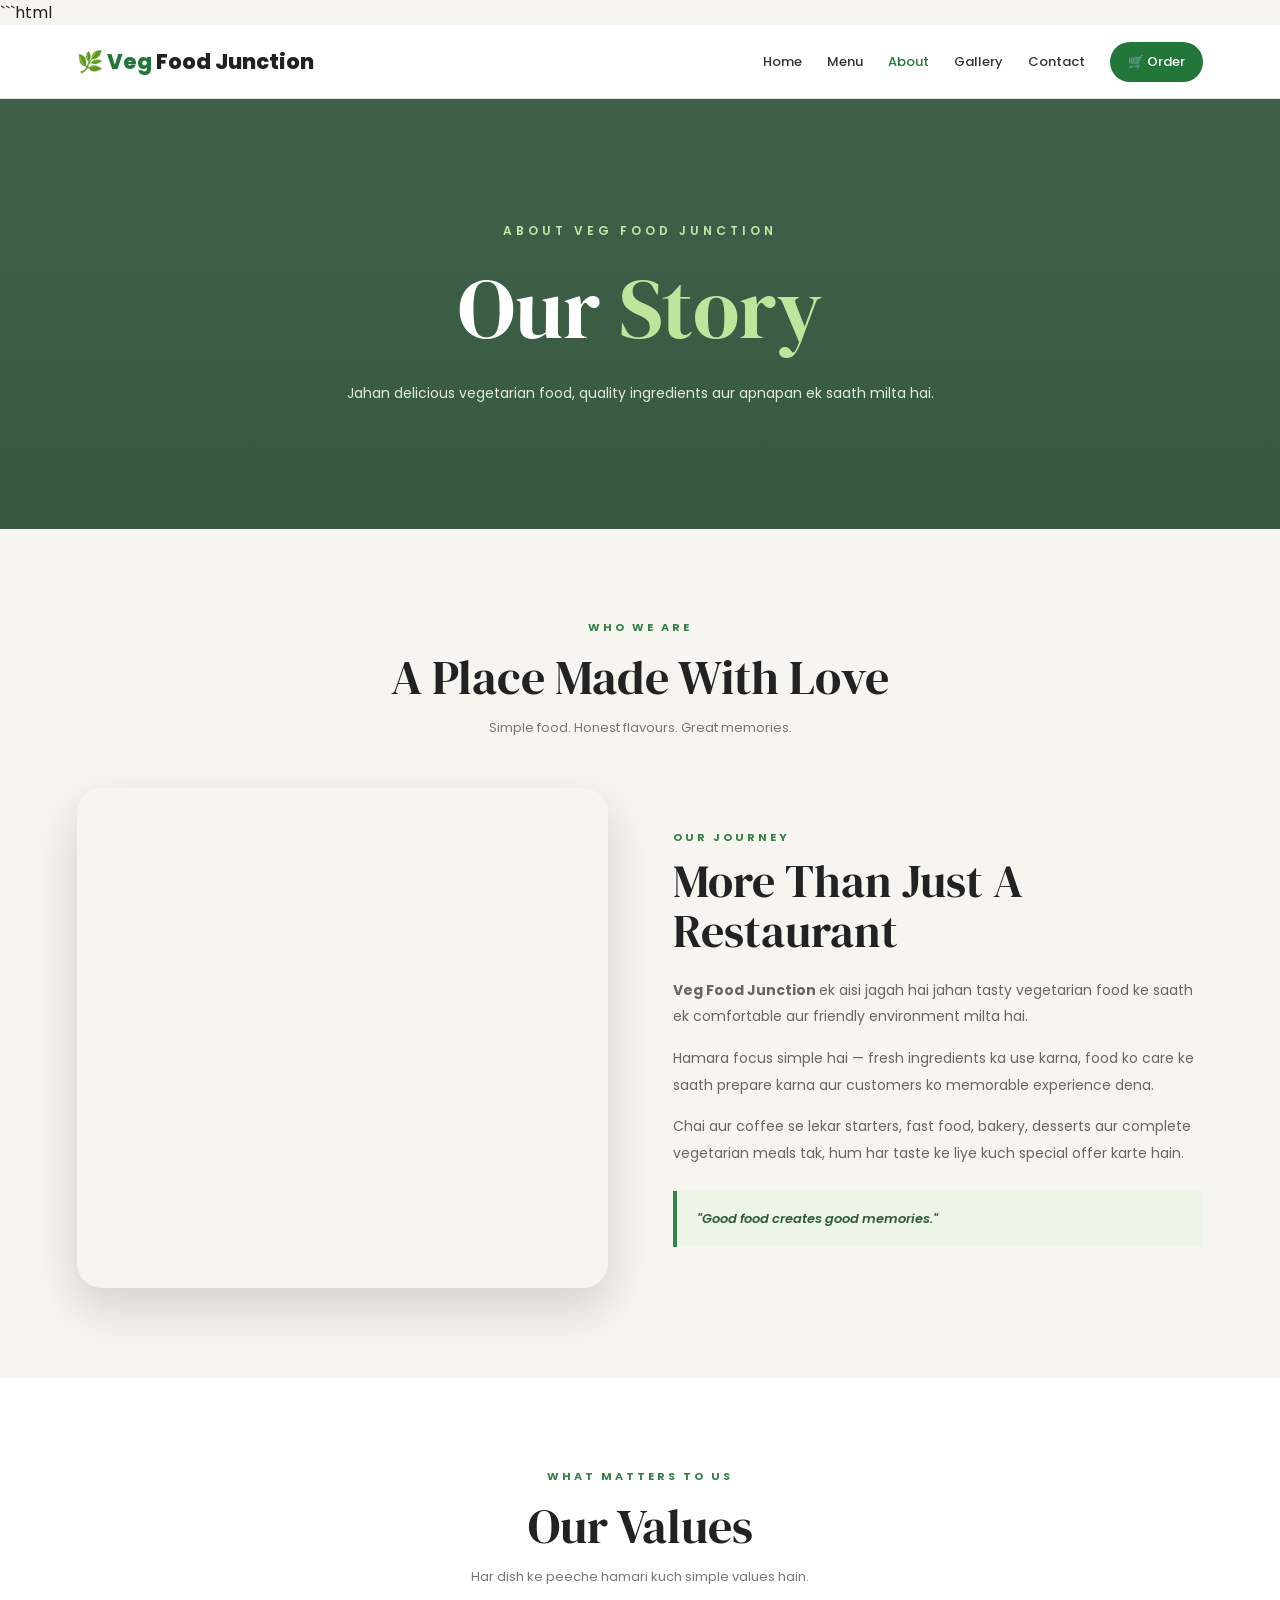
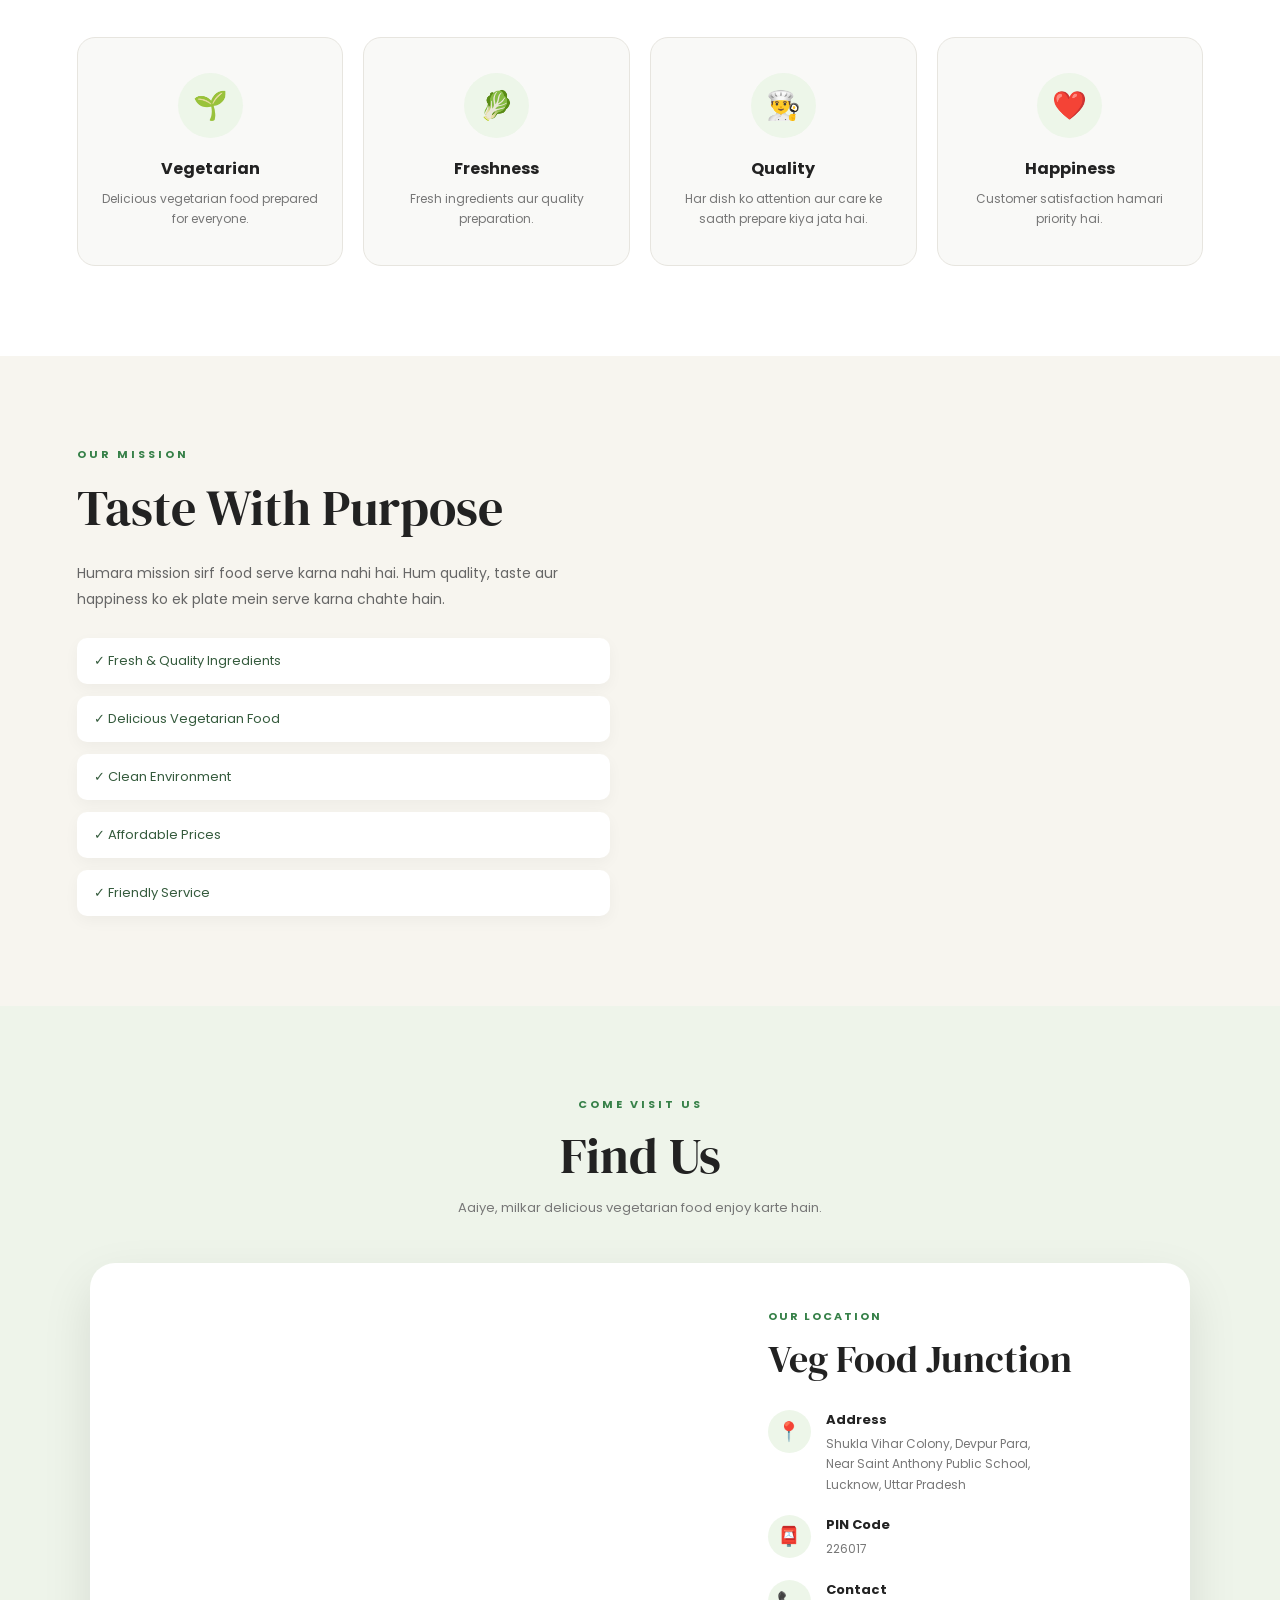
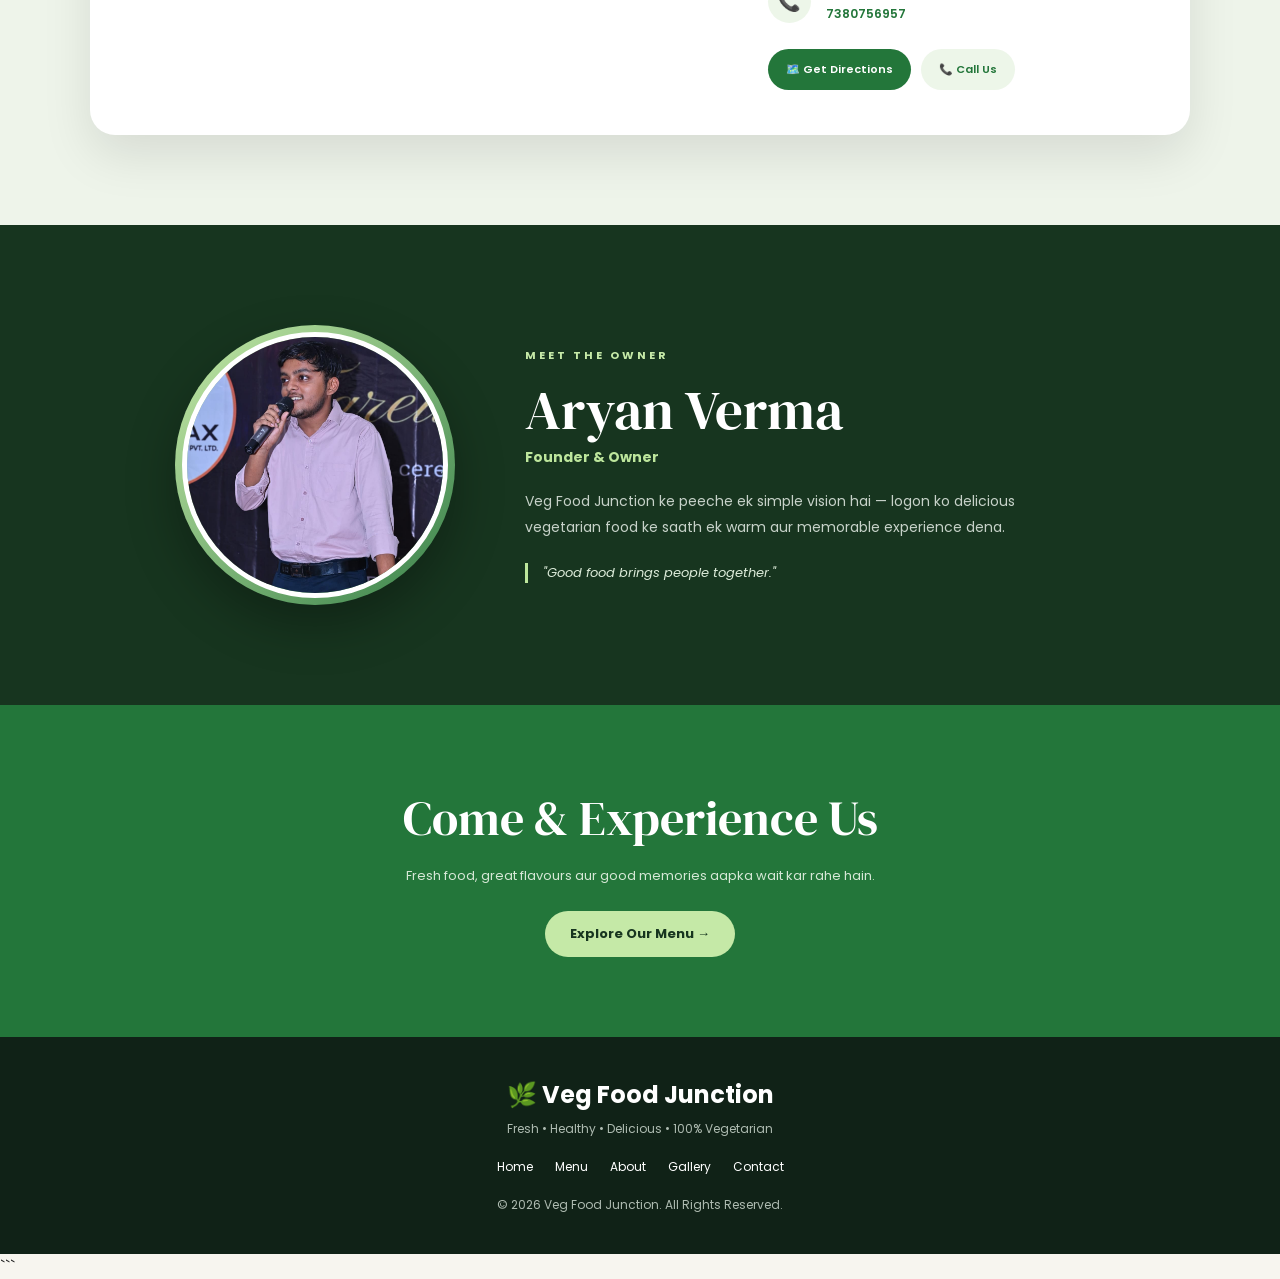
<file: about.html>
```html
<!DOCTYPE html>
<html lang="en">

<head>

    <meta charset="UTF-8">

    <meta name="viewport"
          content="width=device-width, initial-scale=1.0">

    <title>About Us | Veg Food Junction</title>

    <!-- Google Fonts -->
    <link rel="preconnect" href="https://fonts.googleapis.com">

    <link rel="preconnect"
          href="https://fonts.gstatic.com"
          crossorigin>

    <link href="https://fonts.googleapis.com/css2?family=DM+Serif+Display&family=Poppins:wght@300;400;500;600;700;800&display=swap"
          rel="stylesheet">


    <style>

        /* =====================================
           RESET
        ===================================== */

        * {
            margin: 0;
            padding: 0;
            box-sizing: border-box;
        }

        html {
            scroll-behavior: smooth;
        }

        body {
            font-family: "Poppins", sans-serif;
            background: #f7f5ef;
            color: #222;
        }

        a {
            text-decoration: none;
        }


        /* =====================================
           NAVBAR
        ===================================== */

        .navbar {

            height: 74px;

            padding: 0 6%;

            display: flex;

            align-items: center;

            justify-content: space-between;

            background: #ffffff;

            border-bottom: 1px solid #e5e2da;

            position: sticky;

            top: 0;

            z-index: 1000;
        }


        .logo {

            font-size: 21px;

            font-weight: 800;

            color: #23763a;
        }


        .logo span {

            color: #222;
        }


        nav {

            display: flex;

            align-items: center;

            gap: 25px;
        }


        nav a {

            color: #333;

            font-size: 13px;

            font-weight: 500;

            transition: .3s;
        }


        nav a:hover,
        nav a.active {

            color: #23763a;
        }


        .order-btn {

            background: #23763a;

            color: white !important;

            padding: 10px 18px;

            border-radius: 30px;
        }


        /* =====================================
           ABOUT HERO
        ===================================== */

        .about-hero {

            min-height: 430px;

            display: flex;

            align-items: center;

            justify-content: center;

            text-align: center;

            padding: 70px 20px;

            color: white;

            background:

                linear-gradient(
                    rgba(12,55,26,.78),
                    rgba(12,55,26,.82)
                ),

                url("https://images.unsplash.com/photo-1515003197210-e0cd71810b5f?auto=format&fit=crop&w=1800&q=85");

            background-size: cover;

            background-position: center;
        }


        .about-hero-content {

            max-width: 800px;
        }


        .about-hero small {

            color: #c4e8a5;

            letter-spacing: 4px;

            font-size: 12px;

            font-weight: 600;
        }


        .about-hero h1 {

            font-family: "DM Serif Display", serif;

            font-size: clamp(55px,8vw,85px);

            font-weight: 400;

            margin: 10px 0 15px;
        }


        .about-hero h1 span {

            color: #bde69c;
        }


        .about-hero p {

            color: #e1ebe2;

            font-size: 14px;

            line-height: 1.8;
        }


        /* =====================================
           COMMON SECTION
        ===================================== */

        .section {

            padding: 90px 6%;
        }


        .container {

            max-width: 1150px;

            margin: auto;
        }


        .title {

            text-align: center;

            margin-bottom: 50px;
        }


        .title small {

            color: #378149;

            letter-spacing: 3px;

            font-size: 11px;

            font-weight: 700;
        }


        .title h2 {

            font-family: "DM Serif Display", serif;

            font-size: 48px;

            font-weight: 400;

            margin: 8px 0;
        }


        .title p {

            color: #777;

            font-size: 13px;
        }


        /* =====================================
           OUR STORY
        ===================================== */

        .story {

            display: grid;

            grid-template-columns: 1fr 1fr;

            gap: 65px;

            align-items: center;
        }


        .story-image {

            height: 500px;

            border-radius: 25px;

            background:

                url("https://images.unsplash.com/photo-1601050690597-df0568f70950?auto=format&fit=crop&w=1000&q=85");

            background-size: cover;

            background-position: center;

            box-shadow:
                0 20px 50px rgba(0,0,0,.15);
        }


        .story-content small {

            color: #378149;

            letter-spacing: 3px;

            font-size: 11px;

            font-weight: 700;
        }


        .story-content h2 {

            font-family: "DM Serif Display", serif;

            font-size: 46px;

            font-weight: 400;

            line-height: 1.1;

            margin: 10px 0 20px;
        }


        .story-content p {

            color: #666;

            font-size: 14px;

            line-height: 1.9;

            margin-bottom: 15px;
        }


        .story-quote {

            margin-top: 25px;

            padding: 18px 20px;

            border-left: 4px solid #378149;

            background: #edf5e9;

            color: #315c38;

            font-weight: 600;

            font-style: italic;

            font-size: 13px;
        }


        /* =====================================
           VALUES
        ===================================== */

        .values-section {

            background: #ffffff;
        }


        .values {

            display: grid;

            grid-template-columns:
                repeat(4,1fr);

            gap: 20px;
        }


        .value-card {

            padding: 35px 22px;

            text-align: center;

            background: #f9f9f7;

            border: 1px solid #e7e5df;

            border-radius: 18px;

            transition: .3s;
        }


        .value-card:hover {

            transform: translateY(-8px);

            box-shadow:
                0 15px 35px rgba(0,0,0,.08);
        }


        .icon {

            width: 65px;

            height: 65px;

            margin: auto auto 18px;

            display: flex;

            align-items: center;

            justify-content: center;

            border-radius: 50%;

            background: #edf6e9;

            font-size: 28px;
        }


        .value-card h3 {

            font-size: 16px;

            margin-bottom: 8px;
        }


        .value-card p {

            color: #777;

            font-size: 12px;

            line-height: 1.7;
        }


        /* =====================================
           MISSION
        ===================================== */

        .mission {

            display: grid;

            grid-template-columns: 1fr 1fr;

            gap: 60px;

            align-items: center;
        }


        .mission-content small {

            color: #378149;

            letter-spacing: 3px;

            font-size: 11px;

            font-weight: 700;
        }


        .mission-content h2 {

            font-family:
                "DM Serif Display",serif;

            font-size: 50px;

            font-weight: 400;

            margin: 10px 0 18px;
        }


        .mission-content p {

            color: #666;

            font-size: 14px;

            line-height: 1.9;
        }


        .mission-list {

            margin-top: 25px;

            display: grid;

            gap: 12px;
        }


        .mission-list div {

            padding: 13px 17px;

            background: white;

            border-radius: 10px;

            color: #355b3d;

            font-size: 13px;

            box-shadow:
                0 5px 15px rgba(0,0,0,.04);
        }


        .mission-image {

            min-height: 420px;

            border-radius: 25px;

            background:

                url("https://images.unsplash.com/photo-1547592180-85f173990554?auto=format&fit=crop&w=1000&q=85");

            background-size: cover;

            background-position: center;
        }


        /* =====================================
           LOCATION
        ===================================== */

        .location-section {

            padding: 90px 6%;

            background: #eef4ea;
        }


        .location-container {

            max-width: 1100px;

            margin: auto;
        }


        .location-title {

            text-align: center;

            margin-bottom: 45px;
        }


        .location-title small {

            color: #378149;

            letter-spacing: 3px;

            font-size: 11px;

            font-weight: 700;
        }


        .location-title h2 {

            font-family:
                "DM Serif Display",serif;

            font-size: 50px;

            font-weight: 400;

            margin: 8px 0;
        }


        .location-title p {

            color: #777;

            font-size: 13px;
        }


        /* LOCATION CARD */

        .location-card {

            display: grid;

            grid-template-columns:
                1.15fr .85fr;

            background: white;

            border-radius: 25px;

            overflow: hidden;

            box-shadow:
                0 20px 50px rgba(0,0,0,.10);
        }


        /* =====================================
           GOOGLE MAP
        ===================================== */

        .location-map {

            min-height: 430px;

            width: 100%;

            overflow: hidden;
        }


        .location-map iframe {

            width: 100%;

            height: 100%;

            min-height: 430px;

            border: 0;

            display: block;
        }


        /* =====================================
           LOCATION INFO
        ===================================== */

        .location-info {

            padding: 45px;
        }


        .location-info > small {

            color: #378149;

            letter-spacing: 2px;

            font-size: 11px;

            font-weight: 700;
        }


        .location-info h2 {

            font-family:
                "DM Serif Display",serif;

            font-size: 38px;

            font-weight: 400;

            margin: 8px 0 25px;
        }


        .location-item {

            display: flex;

            gap: 15px;

            margin: 20px 0;
        }


        .location-icon {

            width: 43px;

            height: 43px;

            min-width: 43px;

            display: flex;

            align-items: center;

            justify-content: center;

            border-radius: 50%;

            background: #edf6e9;

            font-size: 19px;
        }


        .location-item strong {

            display: block;

            font-size: 13px;

            margin-bottom: 4px;
        }


        .location-item p,
        .location-item a {

            color: #777;

            font-size: 12px;

            line-height: 1.7;
        }


        .location-item a {

            color: #23763a;

            font-weight: 600;
        }


        /* =====================================
           BUTTONS
        ===================================== */

        .location-buttons {

            display: flex;

            gap: 10px;

            flex-wrap: wrap;

            margin-top: 25px;
        }


        .direction-btn,
        .call-btn {

            display: inline-block;

            padding: 12px 18px;

            border-radius: 30px;

            font-size: 11px;

            font-weight: 600;

            transition: .3s;
        }


        .direction-btn {

            background: #23763a;

            color: white;
        }


        .call-btn {

            background: #edf6e9;

            color: #23763a;
        }


        .direction-btn:hover,
        .call-btn:hover {

            transform: translateY(-3px);
        }


        /* =====================================
           OWNER
        ===================================== */

        .owner-section {

            background: #17351f;

            padding: 100px 6%;
        }


        .owner-box {

            max-width: 950px;

            margin: auto;

            display: grid;

            grid-template-columns:
                300px 1fr;

            gap: 60px;

            align-items: center;
        }


        .owner-photo {

            width: 280px;

            height: 280px;

            margin: auto;

            padding: 7px;

            border-radius: 50%;

            background:

                linear-gradient(
                    135deg,
                    #c5e9a7,
                    #378149
                );

            box-shadow:
                0 20px 50px rgba(0,0,0,.3);
        }


        .owner-photo img {

            width: 100%;

            height: 100%;

            object-fit: cover;

            border-radius: 50%;

            border: 5px solid white;

            display: block;
        }


        .owner-content small {

            color: #c5e9a7;

            letter-spacing: 3px;

            font-size: 11px;

            font-weight: 700;
        }


        .owner-content h2 {

            color: white;

            font-family:
                "DM Serif Display",serif;

            font-size: 55px;

            font-weight: 400;

            margin: 8px 0 0;
        }


        .owner-content h3 {

            color: #bde69c;

            font-size: 14px;

            margin-bottom: 20px;
        }


        .owner-content p {

            color: #c7d2c9;

            font-size: 14px;

            line-height: 1.9;

            max-width: 550px;
        }


        .owner-quote {

            margin-top: 22px;

            color: #dcebd9;

            font-style: italic;

            font-size: 13px;

            border-left: 3px solid #bde69c;

            padding-left: 15px;
        }


        /* =====================================
           CTA
        ===================================== */

        .cta {

            text-align: center;

            padding: 80px 20px;

            background: #23763a;

            color: white;
        }


        .cta h2 {

            font-family:
                "DM Serif Display",serif;

            font-size: 48px;

            font-weight: 400;

            margin-bottom: 15px;
        }


        .cta p {

            color: #d6e8d6;

            font-size: 13px;

            margin-bottom: 25px;
        }


        .cta a {

            display: inline-block;

            background: #c5e9a7;

            color: #17351f;

            padding: 13px 25px;

            border-radius: 30px;

            font-size: 13px;

            font-weight: 700;
        }


        /* =====================================
           FOOTER
        ===================================== */

        footer {

            background: #102217;

            color: white;

            text-align: center;

            padding: 40px 20px;
        }


        footer p {

            color: #aebbb1;

            font-size: 12px;

            margin-top: 8px;
        }


        .footer-links {

            margin: 20px 0;

            display: flex;

            justify-content: center;

            gap: 22px;

            flex-wrap: wrap;
        }


        .footer-links a {

            color: white;

            font-size: 12px;
        }


        .footer-links a:hover {

            color: #b9e493;
        }


        /* =====================================
           TABLET
        ===================================== */

        @media(max-width: 900px) {

            .story,
            .mission,
            .owner-box {

                grid-template-columns: 1fr;
            }


            .values {

                grid-template-columns:
                    repeat(2,1fr);
            }


            .owner-box {

                text-align: center;
            }


            .owner-content p {

                margin: auto;
            }


            .location-card {

                grid-template-columns: 1fr;
            }


            .location-map {

                min-height: 400px;
            }


            .location-map iframe {

                min-height: 400px;
            }

        }


        /* =====================================
           MOBILE
        ===================================== */

        @media(max-width: 600px) {

            .navbar {

                height: auto;

                padding: 18px;

                flex-direction: column;

                gap: 15px;
            }


            nav {

                flex-wrap: wrap;

                justify-content: center;

                gap: 12px;
            }


            nav a {

                font-size: 10px;
            }


            .about-hero {

                min-height: 400px;
            }


            .about-hero h1 {

                font-size: 55px;
            }


            .section {

                padding: 65px 5%;
            }


            .title h2 {

                font-size: 38px;
            }


            .story-image {

                height: 350px;
            }


            .values {

                grid-template-columns: 1fr;
            }


            .mission-content h2 {

                font-size: 40px;
            }


            /* MAP MOBILE */

            .location-section {

                padding: 65px 5%;
            }


            .location-title h2 {

                font-size: 40px;
            }


            .location-card {

                border-radius: 20px;
            }


            .location-map {

                min-height: 320px;
            }


            .location-map iframe {

                min-height: 320px;
            }


            .location-info {

                padding: 30px 25px;
            }


            .location-buttons {

                flex-direction: column;
            }


            .direction-btn,
            .call-btn {

                text-align: center;

                width: 100%;
            }


            /* OWNER MOBILE */

            .owner-section {

                padding: 70px 5%;
            }


            .owner-box {

                gap: 35px;
            }


            .owner-photo {

                width: 220px;

                height: 220px;
            }


            .owner-content h2 {

                font-size: 43px;
            }


            .cta h2 {

                font-size: 38px;
            }

        }

    </style>

</head>


<body>


    <!-- =====================================
         NAVBAR
    ===================================== -->

    <header class="navbar">

        <div class="logo">

            🌿 Veg <span>Food Junction</span>

        </div>


        <nav>

            <a href="index.html">
                Home
            </a>

            <a href="menu.html">
                Menu
            </a>

            <a href="about.html"
               class="active">
                About
            </a>

            <a href="gallery.html">
                Gallery
            </a>

            <a href="contact.html">
                Contact
            </a>

            <a href="order.html"
               class="order-btn">
                🛒 Order
            </a>

        </nav>

    </header>


    <!-- =====================================
         ABOUT HERO
    ===================================== -->

    <section class="about-hero">

        <div class="about-hero-content">

            <small>
                ABOUT VEG FOOD JUNCTION
            </small>

            <h1>
                Our <span>Story</span>
            </h1>

            <p>
                Jahan delicious vegetarian food,
                quality ingredients aur apnapan
                ek saath milta hai.
            </p>

        </div>

    </section>


    <!-- =====================================
         OUR STORY
    ===================================== -->

    <section class="section">

        <div class="container">

            <div class="title">

                <small>
                    WHO WE ARE
                </small>

                <h2>
                    A Place Made With Love
                </h2>

                <p>
                    Simple food. Honest flavours.
                    Great memories.
                </p>

            </div>


            <div class="story">


                <div class="story-image">
                </div>


                <div class="story-content">

                    <small>
                        OUR JOURNEY
                    </small>

                    <h2>
                        More Than Just A Restaurant
                    </h2>


                    <p>

                        <strong>
                            Veg Food Junction
                        </strong>
                        ek aisi jagah hai jahan tasty
                        vegetarian food ke saath ek
                        comfortable aur friendly
                        environment milta hai.

                    </p>


                    <p>

                        Hamara focus simple hai —
                        fresh ingredients ka use karna,
                        food ko care ke saath prepare
                        karna aur customers ko
                        memorable experience dena.

                    </p>


                    <p>

                        Chai aur coffee se lekar
                        starters, fast food, bakery,
                        desserts aur complete vegetarian
                        meals tak, hum har taste ke
                        liye kuch special offer karte hain.

                    </p>


                    <div class="story-quote">

                        "Good food creates good memories."

                    </div>

                </div>

            </div>

        </div>

    </section>


    <!-- =====================================
         VALUES
    ===================================== -->

    <section class="section values-section">

        <div class="container">


            <div class="title">

                <small>
                    WHAT MATTERS TO US
                </small>

                <h2>
                    Our Values
                </h2>

                <p>
                    Har dish ke peeche hamari
                    kuch simple values hain.
                </p>

            </div>


            <div class="values">


                <div class="value-card">

                    <div class="icon">
                        🌱
                    </div>

                    <h3>
                        Vegetarian
                    </h3>

                    <p>
                        Delicious vegetarian food
                        prepared for everyone.
                    </p>

                </div>


                <div class="value-card">

                    <div class="icon">
                        🥬
                    </div>

                    <h3>
                        Freshness
                    </h3>

                    <p>
                        Fresh ingredients aur
                        quality preparation.
                    </p>

                </div>


                <div class="value-card">

                    <div class="icon">
                        👨‍🍳
                    </div>

                    <h3>
                        Quality
                    </h3>

                    <p>
                        Har dish ko attention
                        aur care ke saath prepare kiya jata hai.
                    </p>

                </div>


                <div class="value-card">

                    <div class="icon">
                        ❤️
                    </div>

                    <h3>
                        Happiness
                    </h3>

                    <p>
                        Customer satisfaction
                        hamari priority hai.
                    </p>

                </div>

            </div>

        </div>

    </section>


    <!-- =====================================
         MISSION
    ===================================== -->

    <section class="section">

        <div class="container">


            <div class="mission">


                <div class="mission-content">

                    <small>
                        OUR MISSION
                    </small>

                    <h2>
                        Taste With Purpose
                    </h2>


                    <p>

                        Humara mission sirf food
                        serve karna nahi hai.
                        Hum quality, taste aur
                        happiness ko ek plate mein
                        serve karna chahte hain.

                    </p>


                    <div class="mission-list">

                        <div>
                            ✓ Fresh & Quality Ingredients
                        </div>

                        <div>
                            ✓ Delicious Vegetarian Food
                        </div>

                        <div>
                            ✓ Clean Environment
                        </div>

                        <div>
                            ✓ Affordable Prices
                        </div>

                        <div>
                            ✓ Friendly Service
                        </div>

                    </div>

                </div>


                <div class="mission-image">
                </div>

            </div>

        </div>

    </section>


    <!-- =====================================
         LOCATION / GOOGLE MAP
    ===================================== -->

    <section class="location-section">


        <div class="location-container">


            <div class="location-title">

                <small>
                    COME VISIT US
                </small>

                <h2>
                    Find Us
                </h2>

                <p>
                    Aaiye, milkar delicious vegetarian
                    food enjoy karte hain.
                </p>

            </div>


            <div class="location-card">


                <!-- =================================
                     GOOGLE MAP
                ================================= -->

                <div class="location-map">

                    <iframe

                        src="https://www.google.com/maps?q=Shukla%20Vihar%20Colony,%20Devpur%20Para,%20Near%20Saint%20Anthony%20Public%20School,%20Lucknow,%20Uttar%20Pradesh%20226017&output=embed"

                        width="100%"

                        height="100%"

                        style="border:0;"

                        allowfullscreen=""

                        loading="lazy"

                        referrerpolicy="no-referrer-when-downgrade">

                    </iframe>

                </div>


                <!-- =================================
                     LOCATION DETAILS
                ================================= -->

                <div class="location-info">


                    <small>
                        OUR LOCATION
                    </small>


                    <h2>
                        Veg Food Junction
                    </h2>


                    <!-- ADDRESS -->

                    <div class="location-item">

                        <div class="location-icon">
                            📍
                        </div>

                        <div>

                            <strong>
                                Address
                            </strong>

                            <p>

                                Shukla Vihar Colony,
                                Devpur Para,<br>

                                Near Saint Anthony
                                Public School,<br>

                                Lucknow, Uttar Pradesh

                            </p>

                        </div>

                    </div>


                    <!-- PIN -->

                    <div class="location-item">

                        <div class="location-icon">
                            📮
                        </div>

                        <div>

                            <strong>
                                PIN Code
                            </strong>

                            <p>
                                226017
                            </p>

                        </div>

                    </div>


                    <!-- CONTACT -->

                    <div class="location-item">

                        <div class="location-icon">
                            📞
                        </div>

                        <div>

                            <strong>
                                Contact
                            </strong>

                            <a href="tel:7380756957">

                                7380756957

                            </a>

                        </div>

                    </div>


                    <!-- BUTTONS -->

                    <div class="location-buttons">


                        <a

                            href="https://www.google.com/maps/search/?api=1&query=Shukla%20Vihar%20Colony%20Devpur%20Para%20Near%20Saint%20Anthony%20Public%20School%20Lucknow%20Uttar%20Pradesh%20226017"

                            target="_blank"

                            class="direction-btn">

                            🗺️ Get Directions

                        </a>


                        <a

                            href="tel:7380756957"

                            class="call-btn">

                            📞 Call Us

                        </a>


                    </div>

                </div>

            </div>

        </div>

    </section>


    <!-- =====================================
         OWNER
    ===================================== -->

    <section class="owner-section">


        <div class="owner-box">


            <!-- OWNER PHOTO -->

            <div class="owner-photo">

                <img

                    src="dhashugamerop.jpeg"

                    alt="Aryan Verma - Founder and Owner">

            </div>


            <!-- OWNER DETAILS -->

            <div class="owner-content">

                <small>
                    MEET THE OWNER
                </small>


                <h2>
                    Aryan Verma
                </h2>


                <h3>
                    Founder & Owner
                </h3>


                <p>

                    Veg Food Junction ke peeche ek
                    simple vision hai — logon ko
                    delicious vegetarian food ke saath
                    ek warm aur memorable experience
                    dena.

                </p>


                <div class="owner-quote">

                    "Good food brings people together."

                </div>

            </div>

        </div>

    </section>


    <!-- =====================================
         CTA
    ===================================== -->

    <section class="cta">

        <h2>
            Come & Experience Us
        </h2>


        <p>

            Fresh food, great flavours aur
            good memories aapka wait kar rahe hain.

        </p>


        <a href="menu.html">

            Explore Our Menu →

        </a>

    </section>


    <!-- =====================================
         FOOTER
    ===================================== -->

    <footer>


        <h2>
            🌿 Veg Food Junction
        </h2>


        <p>
            Fresh • Healthy • Delicious • 100% Vegetarian
        </p>


        <div class="footer-links">


            <a href="index.html">
                Home
            </a>


            <a href="menu.html">
                Menu
            </a>


            <a href="about.html">
                About
            </a>


            <a href="gallery.html">
                Gallery
            </a>


            <a href="contact.html">
                Contact
            </a>

        </div>


        <p>

            © 2026 Veg Food Junction.
            All Rights Reserved.

        </p>

    </footer>


</body>

</html>
```
</file>
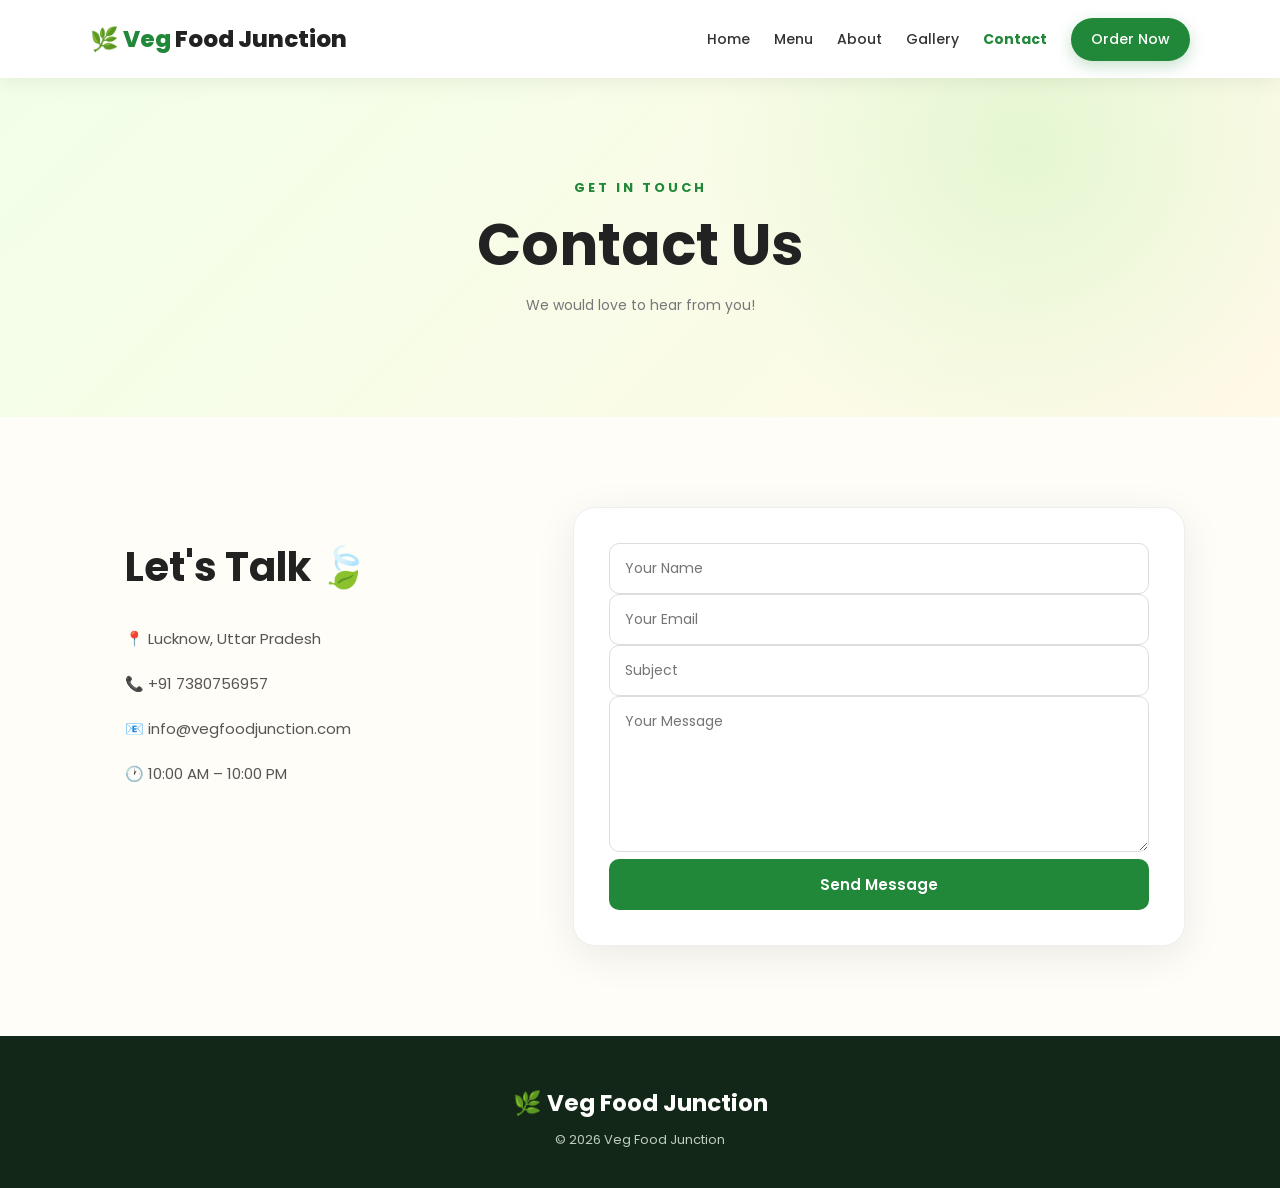
<file: contact.html>
<!DOCTYPE html>
<html lang="en">
<head>

    <meta charset="UTF-8">
    <meta name="viewport" content="width=device-width, initial-scale=1.0">

    <title>Contact | Veg Food Junction</title>

    <link rel="stylesheet" href="style.css">

    <link href="https://fonts.googleapis.com/css2?family=Poppins:wght@300;400;500;600;700;800&display=swap" rel="stylesheet">

</head>

<body>

<header class="navbar">

    <div class="logo">
        🌿 Veg <span>Food Junction</span>
    </div>

    <nav>

        <a href="index.html">Home</a>
        <a href="menu.html">Menu</a>
        <a href="about.html">About</a>
        <a href="gallery.html">Gallery</a>
        <a href="contact.html" class="active">Contact</a>
        <a href="order.html" class="order-btn">Order Now</a>

    </nav>

</header>


<section class="page-header">

    <p>GET IN TOUCH</p>

    <h1>Contact Us</h1>

    <span>We would love to hear from you!</span>

</section>


<section class="contact">

    <div class="contact-info">

        <h2>Let's Talk 🍃</h2>

        <p>📍 Lucknow, Uttar Pradesh</p>

        <p>📞 +91 7380756957 </p>

        <p>📧 info@vegfoodjunction.com</p>

        <p>🕐 10:00 AM – 10:00 PM</p>

    </div>


    <form onsubmit="sendMessage(event)">

        <input type="text" placeholder="Your Name" required>

        <input type="email" placeholder="Your Email" required>

        <input type="text" placeholder="Subject" required>

        <textarea placeholder="Your Message" rows="6" required></textarea>

        <button type="submit">Send Message</button>

    </form>

</section>


<footer>

    <h2>🌿 Veg Food Junction</h2>

    <p>© 2026 Veg Food Junction</p>

</footer>


<script src="script.js"></script>

</body>
</html>
</file>
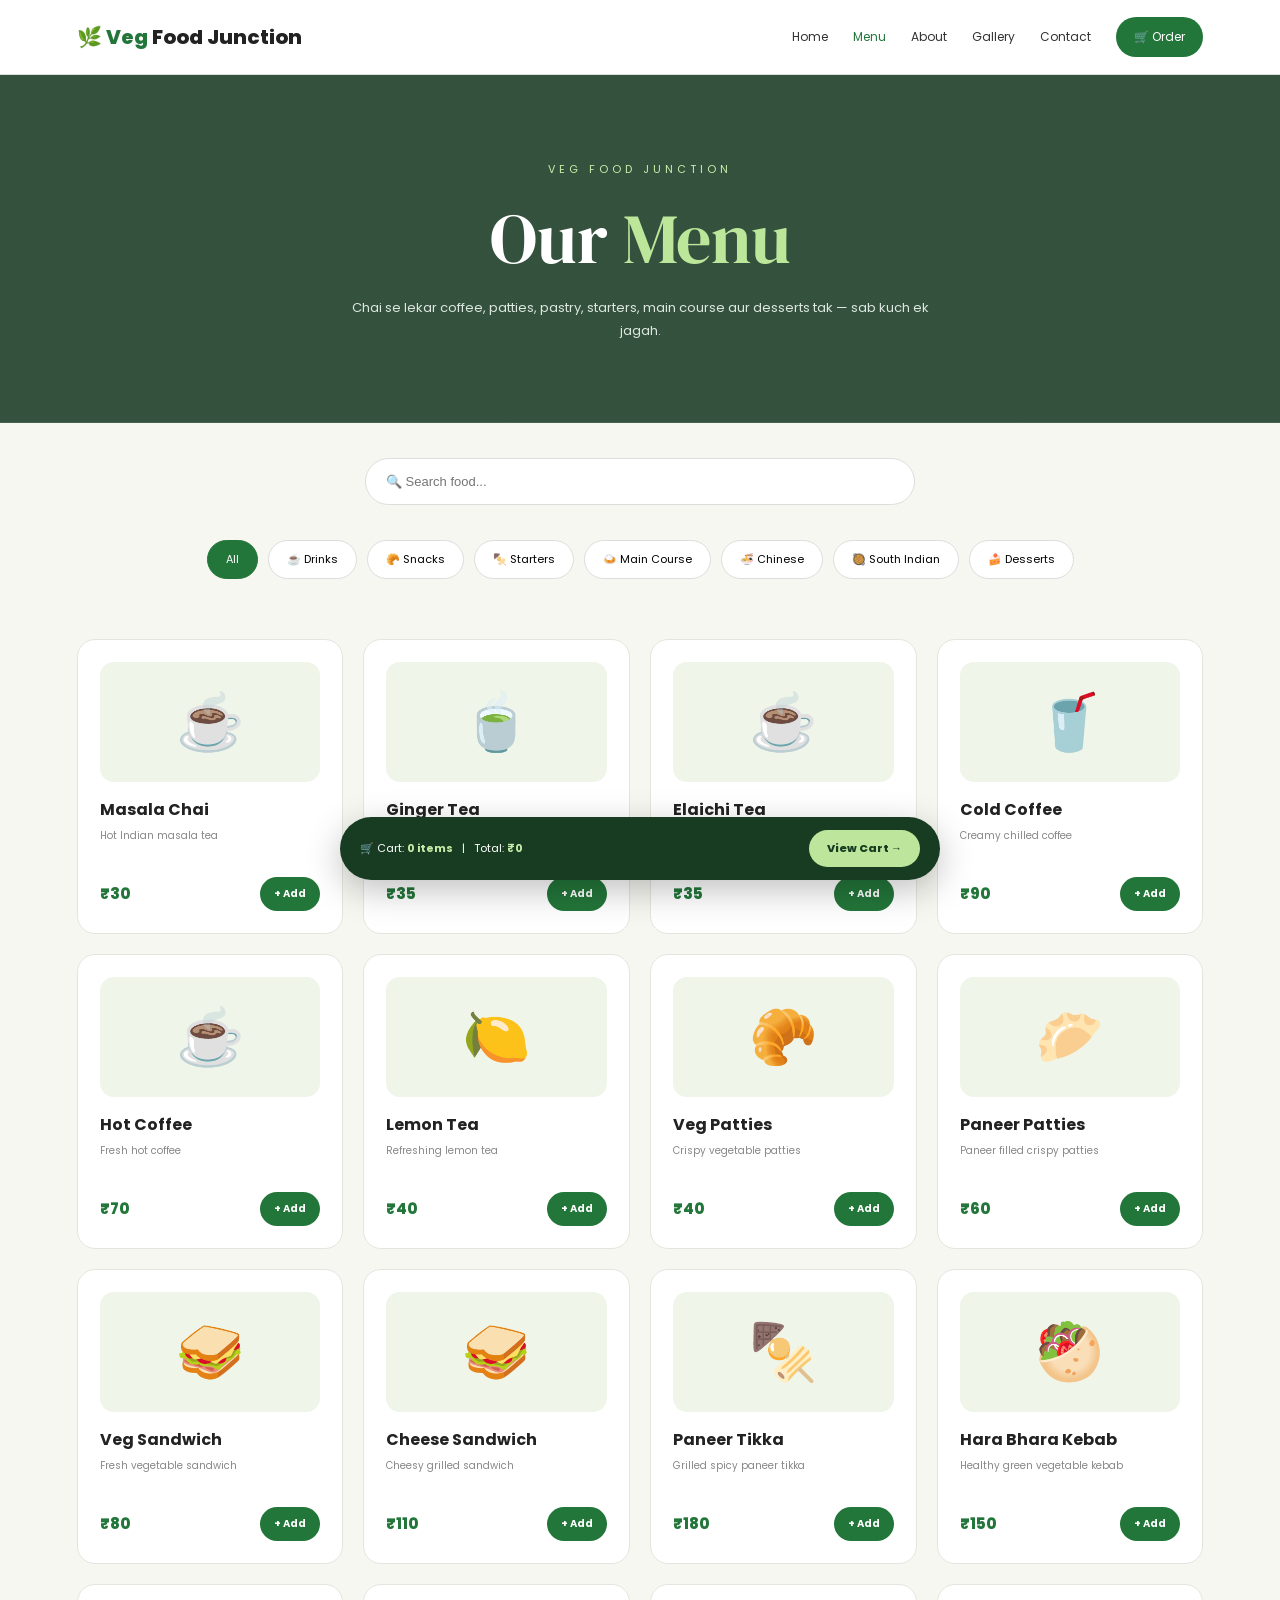
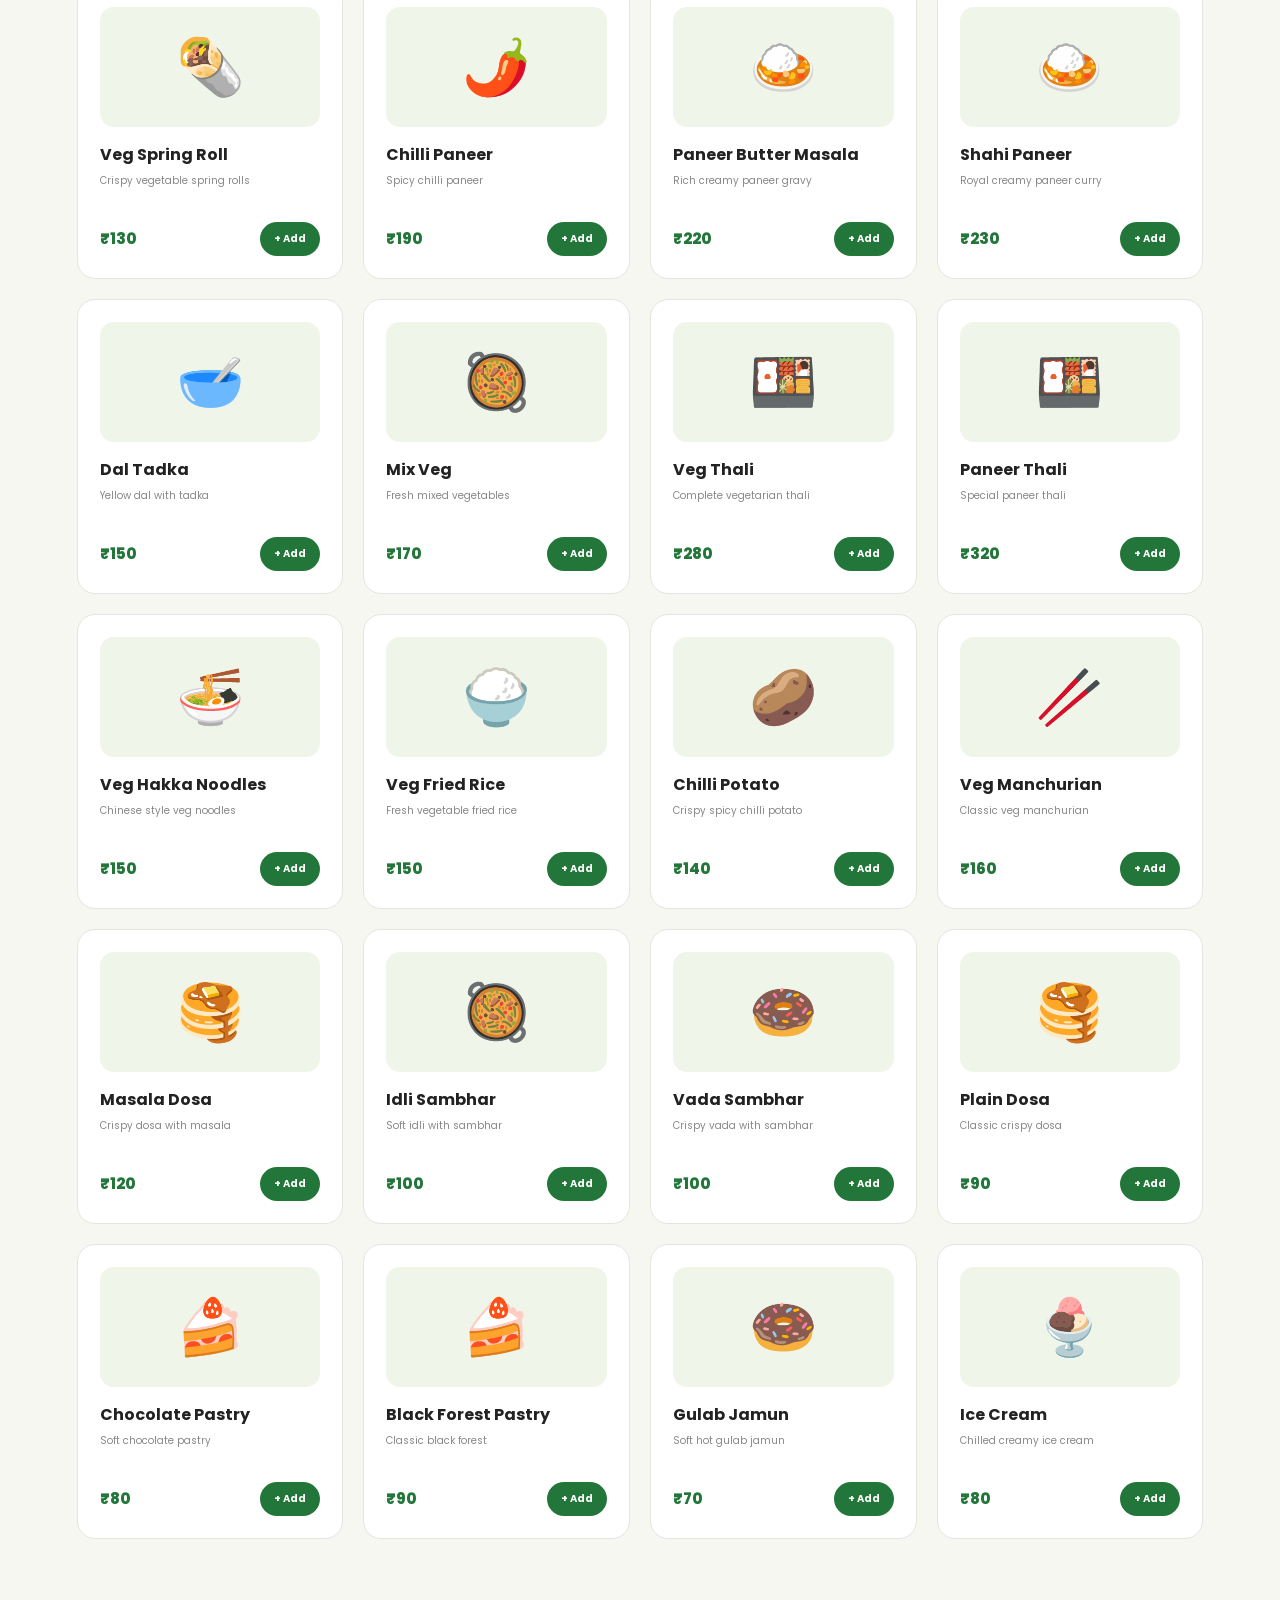
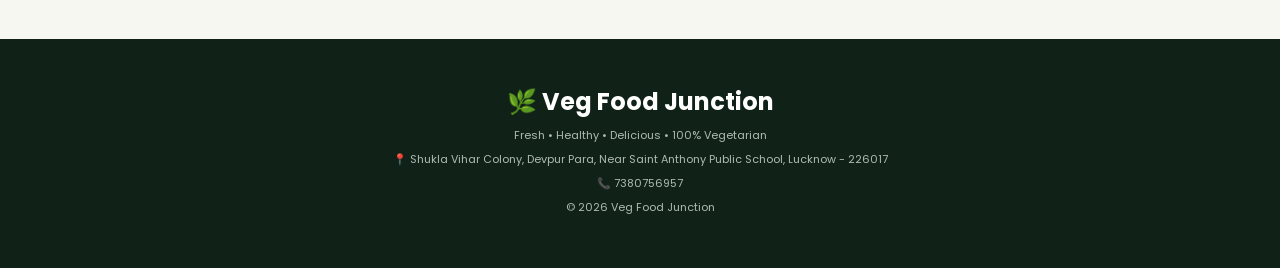
<file: menu.html>
<!DOCTYPE html>
<html lang="en">
<head>
<meta charset="UTF-8">
<meta name="viewport" content="width=device-width, initial-scale=1.0">

<title>Menu | Veg Food Junction</title>

<link rel="preconnect" href="https://fonts.googleapis.com">
<link rel="preconnect" href="https://fonts.gstatic.com" crossorigin>

<link href="https://fonts.googleapis.com/css2?family=DM+Serif+Display&family=Poppins:wght@400;500;600;700;800&display=swap" rel="stylesheet">

<style>

*{
    margin:0;
    padding:0;
    box-sizing:border-box;
}

body{
    font-family:Poppins,sans-serif;
    background:#f7f7f2;
    color:#222;
}

button{
    font-family:inherit;
    cursor:pointer;
}

.navbar{
    height:75px;
    background:white;
    border-bottom:1px solid #ddd;
    display:flex;
    align-items:center;
    justify-content:space-between;
    padding:0 6%;
    position:sticky;
    top:0;
    z-index:1000;
}

.logo{
    font-size:20px;
    font-weight:800;
    color:#23763a;
}

.logo span{
    color:#222;
}

nav{
    display:flex;
    align-items:center;
    gap:25px;
}

nav a{
    text-decoration:none;
    color:#333;
    font-size:12px;
}

nav a:hover,
nav a.active{
    color:#23763a;
}

.cart-btn{
    background:#23763a;
    color:white !important;
    padding:11px 18px;
    border-radius:30px;
}

.hero{
    padding:80px 20px;
    text-align:center;
    color:white;

    background:
    linear-gradient(
        rgba(10,45,22,.82),
        rgba(10,45,22,.82)
    ),
    url("https://images.unsplash.com/photo-1517248135467-4c7edcad34c4?auto=format&fit=crop&w=1800&q=80");

    background-size:cover;
    background-position:center;
}

.hero small{
    color:#c9eca9;
    letter-spacing:4px;
    font-size:11px;
}

.hero h1{
    font-family:"DM Serif Display",serif;
    font-size:70px;
    font-weight:400;
    margin:10px 0;
}

.hero h1 span{
    color:#bce79b;
}

.hero p{
    max-width:600px;
    margin:auto;
    color:#dce7df;
    font-size:13px;
    line-height:1.8;
}


/* SEARCH */

.search-area{
    padding:35px 6% 10px;
    text-align:center;
}

.search-box{
    max-width:550px;
    width:100%;
    padding:15px 20px;
    border:1px solid #ddd;
    border-radius:40px;
    outline:none;
    background:white;
    font-size:13px;
}


/* CATEGORIES */

.categories{
    padding:25px 6%;
    display:flex;
    gap:10px;
    overflow-x:auto;
    justify-content:center;
}

.category-btn{
    border:1px solid #ddd;
    background:white;
    padding:10px 18px;
    border-radius:30px;
    white-space:nowrap;
    font-size:11px;
}

.category-btn.active,
.category-btn:hover{
    background:#23763a;
    color:white;
    border-color:#23763a;
}


/* MENU */

.menu-section{
    padding:35px 6% 100px;
}

.category-title{
    font-family:"DM Serif Display",serif;
    font-size:38px;
    font-weight:400;
    margin:45px 0 20px;
    color:#1d4829;
}

.menu-grid{
    display:grid;
    grid-template-columns:
    repeat(4,1fr);
    gap:20px;
}

.food-card{
    background:white;
    border:1px solid #e5e5df;
    border-radius:18px;
    padding:22px;
    transition:.3s;
    position:relative;
    overflow:hidden;
}

.food-card:hover{
    transform:translateY(-6px);
    box-shadow:
    0 15px 35px rgba(0,0,0,.08);
}

.food-icon{
    height:120px;
    border-radius:14px;
    background:#eff5e9;
    display:flex;
    align-items:center;
    justify-content:center;
    font-size:55px;
    margin-bottom:15px;
}

.food-card h3{
    font-size:16px;
    margin-bottom:6px;
}

.food-card p{
    font-size:10px;
    color:#888;
    line-height:1.6;
    min-height:34px;
}

.food-bottom{
    display:flex;
    justify-content:space-between;
    align-items:center;
    margin-top:15px;
}

.price{
    color:#23763a;
    font-weight:800;
    font-size:15px;
}

.add-btn{
    border:none;
    background:#23763a;
    color:white;
    padding:9px 14px;
    border-radius:20px;
    font-size:10px;
    font-weight:700;
}

.add-btn:hover{
    background:#174e27;
}


/* CART BAR */

.cart-bar{
    position:fixed;
    bottom:20px;
    left:50%;
    transform:translateX(-50%);
    width:min(600px,90%);
    background:#173c22;
    color:white;
    border-radius:50px;
    padding:13px 20px;
    display:flex;
    justify-content:space-between;
    align-items:center;
    z-index:2000;
    box-shadow:0 10px 35px rgba(0,0,0,.25);
}

.cart-info{
    font-size:11px;
}

.cart-info strong{
    color:#c9eca9;
}

.view-cart{
    border:none;
    background:#bde69c;
    color:#173c22;
    padding:10px 18px;
    border-radius:25px;
    font-size:11px;
    font-weight:800;
}


/* FOOTER */

footer{
    background:#102217;
    color:white;
    text-align:center;
    padding:45px 20px;
}

footer h2{
    margin-bottom:8px;
}

footer p{
    color:#aebbb1;
    font-size:11px;
    margin:7px;
}


/* RESPONSIVE */

@media(max-width:1000px){

    .menu-grid{
        grid-template-columns:
        repeat(3,1fr);
    }

}

@media(max-width:750px){

    .navbar{
        height:auto;
        padding:15px;
        flex-direction:column;
        gap:15px;
    }

    nav{
        gap:12px;
        flex-wrap:wrap;
        justify-content:center;
    }

    .menu-grid{
        grid-template-columns:
        repeat(2,1fr);
    }

    .hero h1{
        font-size:55px;
    }

}

@media(max-width:500px){

    .menu-grid{
        grid-template-columns:1fr;
    }

    .categories{
        justify-content:flex-start;
    }

}

</style>
</head>

<body>


<header class="navbar">

    <div class="logo">
        🌿 Veg <span>Food Junction</span>
    </div>

    <nav>

        <a href="index.html">Home</a>

        <a href="menu.html" class="active">
            Menu
        </a>

        <a href="about.html">
            About
        </a>

        <a href="gallery.html">
            Gallery
        </a>

        <a href="contact.html">
            Contact
        </a>

        <a href="order.html" class="cart-btn">
            🛒 Order
        </a>

    </nav>

</header>


<section class="hero">

    <small>
        VEG FOOD JUNCTION
    </small>

    <h1>
        Our <span>Menu</span>
    </h1>

    <p>
        Chai se lekar coffee, patties, pastry,
        starters, main course aur desserts tak —
        sab kuch ek jagah.
    </p>

</section>


<div class="search-area">

    <input
        type="text"
        id="search"
        class="search-box"
        placeholder="🔍 Search food...">

</div>


<div class="categories">

    <button class="category-btn active"
            onclick="showCategory('all',this)">
        All
    </button>

    <button class="category-btn"
            onclick="showCategory('drinks',this)">
        ☕ Drinks
    </button>

    <button class="category-btn"
            onclick="showCategory('snacks',this)">
        🥐 Snacks
    </button>

    <button class="category-btn"
            onclick="showCategory('starter',this)">
        🍢 Starters
    </button>

    <button class="category-btn"
            onclick="showCategory('main',this)">
        🍛 Main Course
    </button>

    <button class="category-btn"
            onclick="showCategory('chinese',this)">
        🍜 Chinese
    </button>

    <button class="category-btn"
            onclick="showCategory('south',this)">
        🥘 South Indian
    </button>

    <button class="category-btn"
            onclick="showCategory('dessert',this)">
        🍰 Desserts
    </button>

</div>


<section class="menu-section">

    <div class="menu-grid" id="menuGrid"></div>

</section>


<div class="cart-bar">

    <div class="cart-info">

        🛒 Cart:
        <strong id="cartCount">
            0 items
        </strong>

        &nbsp; | &nbsp;

        Total:
        <strong id="cartTotal">
            ₹0
        </strong>

    </div>

    <button
        class="view-cart"
        onclick="goToOrder()">

        View Cart →

    </button>

</div>


<footer>

    <h2>
        🌿 Veg Food Junction
    </h2>

    <p>
        Fresh • Healthy • Delicious • 100% Vegetarian
    </p>

    <p>
        📍 Shukla Vihar Colony, Devpur Para,
        Near Saint Anthony Public School,
        Lucknow - 226017
    </p>

    <p>
        📞 7380756957
    </p>

    <p>
        © 2026 Veg Food Junction
    </p>

</footer>


<script>

/* =====================================================
   FOOD DATABASE
===================================================== */

const foods = [

    /* DRINKS */

    {
        name:"Masala Chai",
        price:30,
        category:"drinks",
        icon:"☕",
        desc:"Hot Indian masala tea"
    },

    {
        name:"Ginger Tea",
        price:35,
        category:"drinks",
        icon:"🍵",
        desc:"Fresh ginger wali chai"
    },

    {
        name:"Elaichi Tea",
        price:35,
        category:"drinks",
        icon:"☕",
        desc:"Cardamom flavoured tea"
    },

    {
        name:"Cold Coffee",
        price:90,
        category:"drinks",
        icon:"🥤",
        desc:"Creamy chilled coffee"
    },

    {
        name:"Hot Coffee",
        price:70,
        category:"drinks",
        icon:"☕",
        desc:"Fresh hot coffee"
    },

    {
        name:"Lemon Tea",
        price:40,
        category:"drinks",
        icon:"🍋",
        desc:"Refreshing lemon tea"
    },


    /* SNACKS */

    {
        name:"Veg Patties",
        price:40,
        category:"snacks",
        icon:"🥐",
        desc:"Crispy vegetable patties"
    },

    {
        name:"Paneer Patties",
        price:60,
        category:"snacks",
        icon:"🥟",
        desc:"Paneer filled crispy patties"
    },

    {
        name:"Veg Sandwich",
        price:80,
        category:"snacks",
        icon:"🥪",
        desc:"Fresh vegetable sandwich"
    },

    {
        name:"Cheese Sandwich",
        price:110,
        category:"snacks",
        icon:"🥪",
        desc:"Cheesy grilled sandwich"
    },


    /* STARTERS */

    {
        name:"Paneer Tikka",
        price:180,
        category:"starter",
        icon:"🍢",
        desc:"Grilled spicy paneer tikka"
    },

    {
        name:"Hara Bhara Kebab",
        price:150,
        category:"starter",
        icon:"🥙",
        desc:"Healthy green vegetable kebab"
    },

    {
        name:"Veg Spring Roll",
        price:130,
        category:"starter",
        icon:"🌯",
        desc:"Crispy vegetable spring rolls"
    },

    {
        name:"Chilli Paneer",
        price:190,
        category:"starter",
        icon:"🌶️",
        desc:"Spicy chilli paneer"
    },


    /* MAIN COURSE */

    {
        name:"Paneer Butter Masala",
        price:220,
        category:"main",
        icon:"🍛",
        desc:"Rich creamy paneer gravy"
    },

    {
        name:"Shahi Paneer",
        price:230,
        category:"main",
        icon:"🍛",
        desc:"Royal creamy paneer curry"
    },

    {
        name:"Dal Tadka",
        price:150,
        category:"main",
        icon:"🥣",
        desc:"Yellow dal with tadka"
    },

    {
        name:"Mix Veg",
        price:170,
        category:"main",
        icon:"🥘",
        desc:"Fresh mixed vegetables"
    },

    {
        name:"Veg Thali",
        price:280,
        category:"main",
        icon:"🍱",
        desc:"Complete vegetarian thali"
    },

    {
        name:"Paneer Thali",
        price:320,
        category:"main",
        icon:"🍱",
        desc:"Special paneer thali"
    },


    /* CHINESE */

    {
        name:"Veg Hakka Noodles",
        price:150,
        category:"chinese",
        icon:"🍜",
        desc:"Chinese style veg noodles"
    },

    {
        name:"Veg Fried Rice",
        price:150,
        category:"chinese",
        icon:"🍚",
        desc:"Fresh vegetable fried rice"
    },

    {
        name:"Chilli Potato",
        price:140,
        category:"chinese",
        icon:"🥔",
        desc:"Crispy spicy chilli potato"
    },

    {
        name:"Veg Manchurian",
        price:160,
        category:"chinese",
        icon:"🥢",
        desc:"Classic veg manchurian"
    },


    /* SOUTH INDIAN */

    {
        name:"Masala Dosa",
        price:120,
        category:"south",
        icon:"🥞",
        desc:"Crispy dosa with masala"
    },

    {
        name:"Idli Sambhar",
        price:100,
        category:"south",
        icon:"🥘",
        desc:"Soft idli with sambhar"
    },

    {
        name:"Vada Sambhar",
        price:100,
        category:"south",
        icon:"🍩",
        desc:"Crispy vada with sambhar"
    },

    {
        name:"Plain Dosa",
        price:90,
        category:"south",
        icon:"🥞",
        desc:"Classic crispy dosa"
    },


    /* DESSERT */

    {
        name:"Chocolate Pastry",
        price:80,
        category:"dessert",
        icon:"🍰",
        desc:"Soft chocolate pastry"
    },

    {
        name:"Black Forest Pastry",
        price:90,
        category:"dessert",
        icon:"🍰",
        desc:"Classic black forest"
    },

    {
        name:"Gulab Jamun",
        price:70,
        category:"dessert",
        icon:"🍩",
        desc:"Soft hot gulab jamun"
    },

    {
        name:"Ice Cream",
        price:80,
        category:"dessert",
        icon:"🍨",
        desc:"Chilled creamy ice cream"
    }

];


/* =====================================================
   CART
===================================================== */

let cart =
    JSON.parse(
        localStorage.getItem("vegFoodCart")
    ) || [];


/* =====================================================
   DISPLAY MENU
===================================================== */

function displayMenu(category="all",searchText=""){

    const grid =
        document.getElementById("menuGrid");

    grid.innerHTML="";


    const filtered =
        foods.filter(food=>{

            const categoryMatch =
                category === "all" ||
                food.category === category;


            const searchMatch =
                food.name
                .toLowerCase()
                .includes(
                    searchText.toLowerCase()
                );


            return categoryMatch && searchMatch;

        });


    if(filtered.length===0){

        grid.innerHTML=`

            <div style="
                grid-column:1/-1;
                text-align:center;
                padding:50px;
                color:#888;
            ">

                😕 Food nahi mila.

            </div>

        `;

        return;

    }


    filtered.forEach(food=>{

        grid.innerHTML += `

            <div class="food-card">

                <div class="food-icon">
                    ${food.icon}
                </div>

                <h3>
                    ${food.name}
                </h3>

                <p>
                    ${food.desc}
                </p>

                <div class="food-bottom">

                    <span class="price">
                        ₹${food.price}
                    </span>

                    <button
                        class="add-btn"
                        onclick="
                        addToCart(
                            '${food.name}',
                            ${food.price}
                        )
                        ">

                        + Add

                    </button>

                </div>

            </div>

        `;

    });

}


/* =====================================================
   ADD TO CART
===================================================== */

function addToCart(name,price){

    const existing =
        cart.find(
            item => item.name === name
        );


    if(existing){

        existing.quantity++;

    }
    else{

        cart.push({

            name:name,
            price:price,
            quantity:1

        });

    }


    saveCart();


    alert(
        name +
        " cart mein add ho gaya 🛒"
    );

}


/* =====================================================
   SAVE CART
===================================================== */

function saveCart(){

    localStorage.setItem(
        "vegFoodCart",
        JSON.stringify(cart)
    );


    updateCartBar();

}


/* =====================================================
   CART BAR
===================================================== */

function updateCartBar(){

    let count=0;
    let total=0;


    cart.forEach(item=>{

        count += item.quantity;

        total +=
            item.price *
            item.quantity;

    });


    document
        .getElementById("cartCount")
        .innerText =
        count + " items";


    document
        .getElementById("cartTotal")
        .innerText =
        "₹" + total;

}


/* =====================================================
   CATEGORY
===================================================== */

let currentCategory="all";


function showCategory(category,button){

    currentCategory=category;


    document
        .querySelectorAll(".category-btn")
        .forEach(btn=>{

            btn.classList.remove("active");

        });


    button.classList.add("active");


    const search =
        document
        .getElementById("search")
        .value;


    displayMenu(
        category,
        search
    );

}


/* =====================================================
   SEARCH
===================================================== */

document
    .getElementById("search")
    .addEventListener(
        "input",
        function(){

            displayMenu(
                currentCategory,
                this.value
            );

        }
    );


/* =====================================================
   GO TO ORDER
===================================================== */

function goToOrder(){

    if(cart.length===0){

        alert(
            "Pehle menu se food add karo 🛒"
        );

        return;

    }


    window.location.href =
        "order.html";

}


/* =====================================================
   INITIAL
===================================================== */

displayMenu();

updateCartBar();

</script>

</body>
</html>
</file>
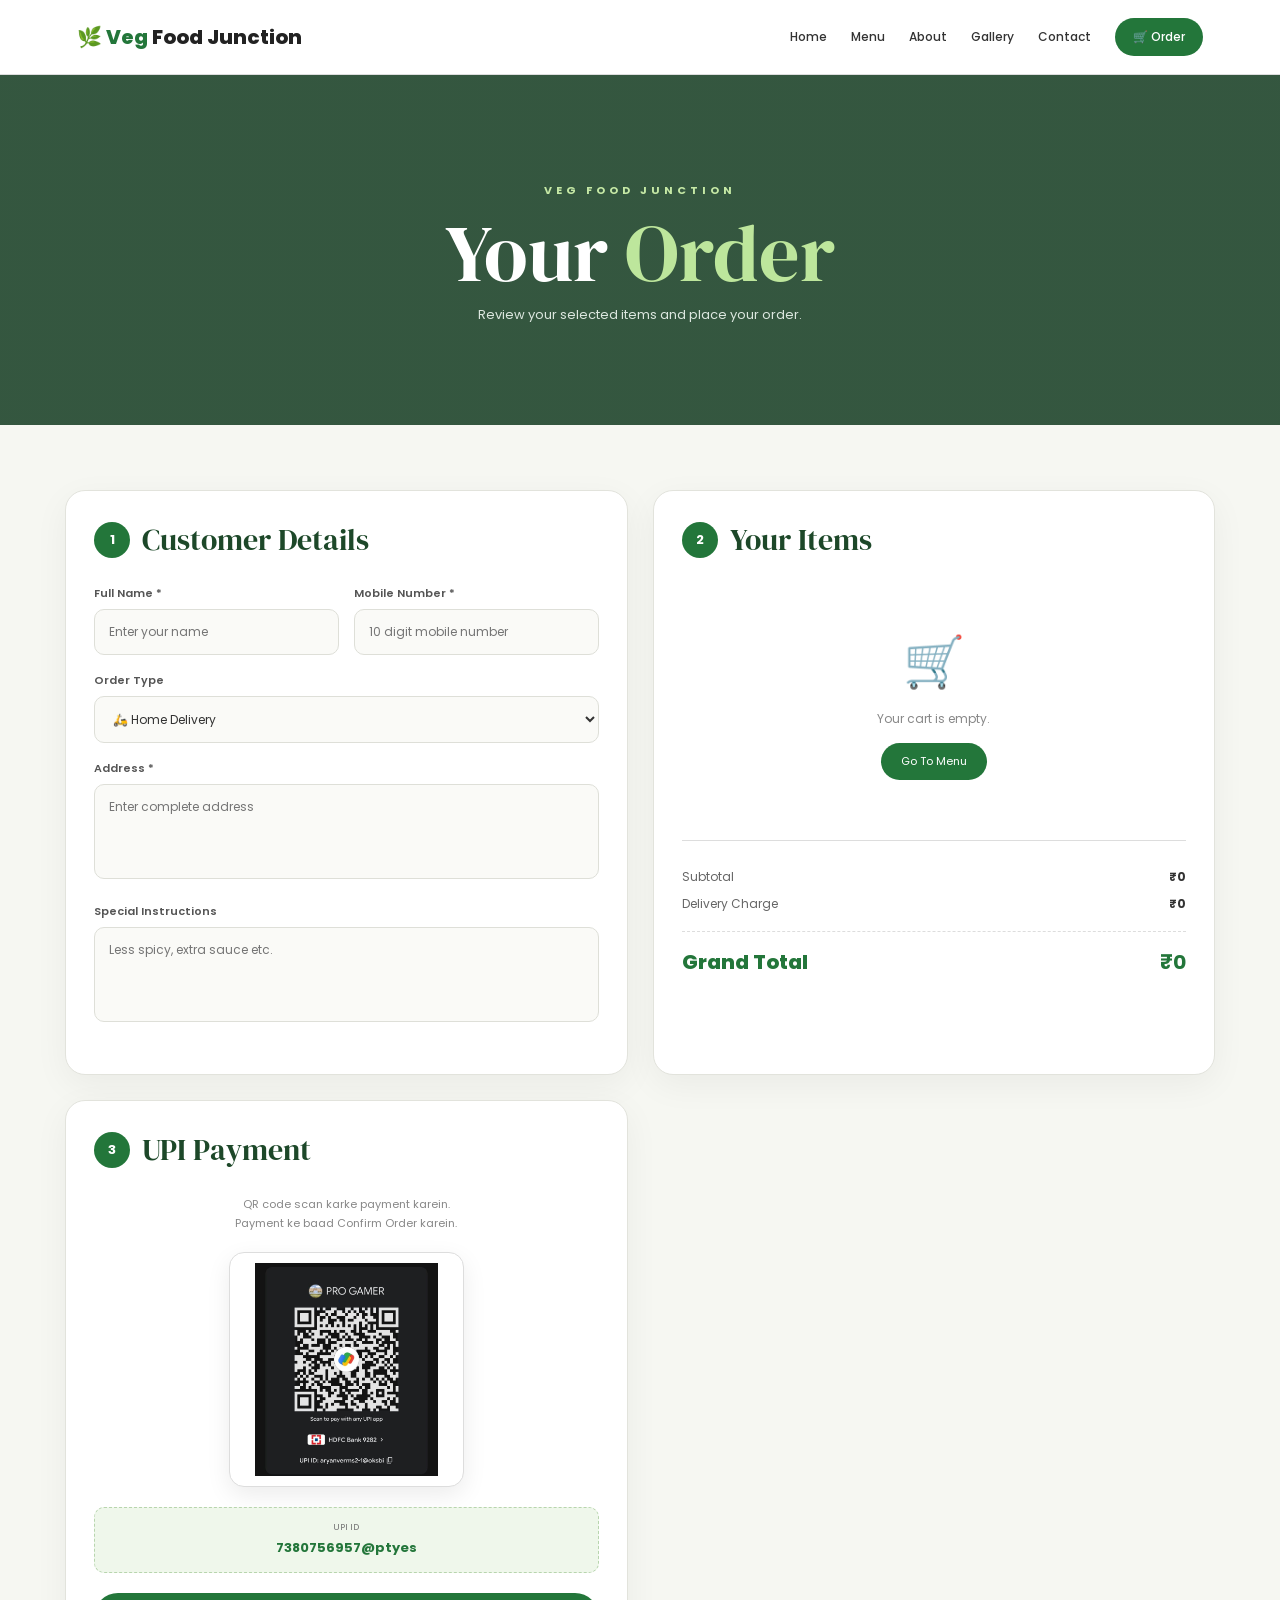
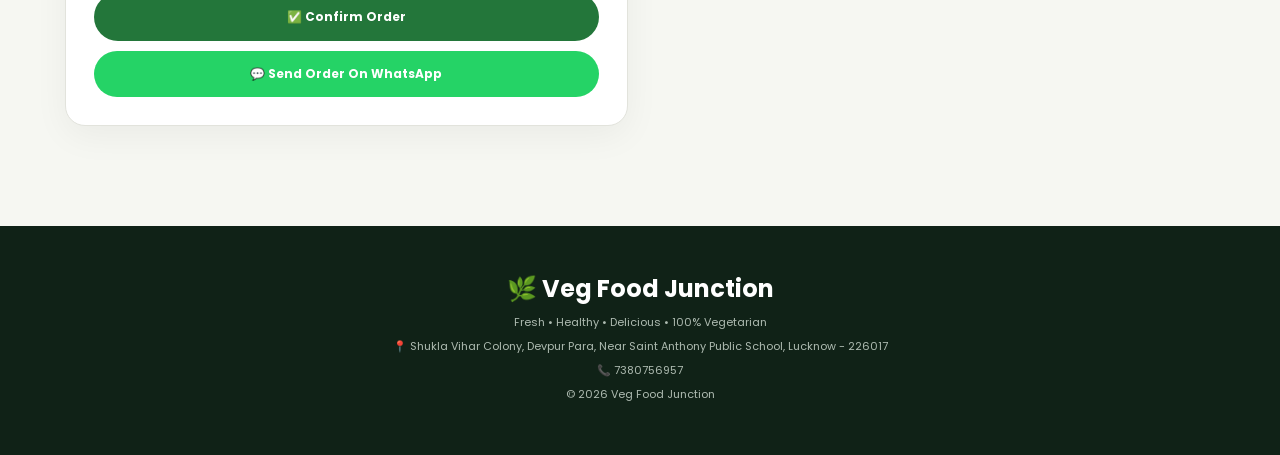
<file: order.html>
<!DOCTYPE html>
<html lang="en">

<head>

    <meta charset="UTF-8">

    <meta name="viewport"
          content="width=device-width, initial-scale=1.0">

    <title>Order Now | Veg Food Junction</title>


    <!-- GOOGLE FONT -->

    <link rel="preconnect"
          href="https://fonts.googleapis.com">

    <link rel="preconnect"
          href="https://fonts.gstatic.com"
          crossorigin>

    <link href="https://fonts.googleapis.com/css2?family=DM+Serif+Display&family=Poppins:wght@400;500;600;700;800&display=swap"
          rel="stylesheet">


<style>

/* =====================================================
   RESET
===================================================== */

*{
    margin:0;
    padding:0;
    box-sizing:border-box;
}


html{
    scroll-behavior:smooth;
}


body{

    font-family:"Poppins",sans-serif;

    background:#f6f7f2;

    color:#222;

}


button,
input,
textarea,
select{

    font-family:inherit;

}


button{

    cursor:pointer;

}


a{

    text-decoration:none;

}


/* =====================================================
   NAVBAR
===================================================== */

.navbar{

    min-height:75px;

    padding:15px 6%;

    background:white;

    display:flex;

    align-items:center;

    justify-content:space-between;

    border-bottom:1px solid #ddd;

    position:sticky;

    top:0;

    z-index:1000;

}


.logo{

    color:#23763a;

    font-size:20px;

    font-weight:800;

}


.logo span{

    color:#222;

}


nav{

    display:flex;

    align-items:center;

    gap:24px;

}


nav a{

    color:#333;

    font-size:12px;

    font-weight:500;

}


nav a:hover,
nav a.active{

    color:#23763a;

}


.order-link{

    background:#23763a;

    color:white !important;

    padding:10px 18px;

    border-radius:30px;

}


/* =====================================================
   HERO
===================================================== */

.hero{

    min-height:350px;

    display:flex;

    align-items:center;

    justify-content:center;

    text-align:center;

    color:white;

    padding:60px 20px;

    background:

    linear-gradient(

        rgba(13,54,27,.83),

        rgba(13,54,27,.83)

    ),

    url("https://images.unsplash.com/photo-1517248135467-4c7edcad34c4?auto=format&fit=crop&w=1800&q=85");

    background-size:cover;

    background-position:center;

}


.hero small{

    color:#c5e8a5;

    font-size:11px;

    letter-spacing:4px;

    font-weight:700;

}


.hero h1{

    font-family:"DM Serif Display",serif;

    font-weight:400;

    font-size:clamp(55px,8vw,80px);

    line-height:1;

    margin:12px 0;

}


.hero h1 span{

    color:#bde69c;

}


.hero p{

    color:#dce7df;

    font-size:13px;

}


/* =====================================================
   MAIN
===================================================== */

.order-section{

    padding:65px 5% 100px;

}


.order-container{

    max-width:1150px;

    margin:auto;

    display:grid;

    grid-template-columns:

    1fr 1fr;

    gap:25px;

}


/* =====================================================
   BOX
===================================================== */

.box{

    background:white;

    border:1px solid #e2e3dc;

    border-radius:20px;

    padding:28px;

    box-shadow:

    0 10px 35px rgba(0,0,0,.05);

}


.box-title{

    display:flex;

    align-items:center;

    gap:12px;

    margin-bottom:25px;

}


.number{

    width:36px;

    height:36px;

    border-radius:50%;

    display:flex;

    align-items:center;

    justify-content:center;

    background:#23763a;

    color:white;

    font-weight:700;

    font-size:13px;

}


.box-title h2{

    font-family:"DM Serif Display",serif;

    font-weight:400;

    font-size:30px;

    color:#1d4829;

}


/* =====================================================
   FORM
===================================================== */

.form-group{

    margin-bottom:17px;

}


.form-group label{

    display:block;

    margin-bottom:7px;

    font-size:11px;

    font-weight:600;

    color:#555;

}


.form-group input,
.form-group textarea,
.form-group select{

    width:100%;

    border:1px solid #dedfd8;

    background:#fafaf7;

    border-radius:10px;

    padding:13px 14px;

    outline:none;

    font-size:12px;

    color:#333;

    transition:.3s;

}


.form-group input:focus,
.form-group textarea:focus,
.form-group select:focus{

    border-color:#23763a;

    background:white;

    box-shadow:

    0 0 0 3px rgba(35,118,58,.08);

}


.form-group textarea{

    height:95px;

    resize:none;

}


.two-input{

    display:grid;

    grid-template-columns:

    1fr 1fr;

    gap:15px;

}


/* =====================================================
   CART
===================================================== */

.cart-item{

    display:flex;

    align-items:center;

    justify-content:space-between;

    gap:15px;

    padding:16px 0;

    border-bottom:1px solid #eeeeea;

}


.item-name{

    font-size:13px;

    font-weight:700;

    color:#222;

}


.item-price{

    color:#23763a;

    font-size:14px;

    font-weight:800;

}


.item-info{

    font-size:10px;

    color:#999;

    margin-top:3px;

}


/* =====================================================
   QUANTITY
===================================================== */

.qty{

    display:flex;

    align-items:center;

    gap:9px;

    margin-top:8px;

}


.qty button{

    width:27px;

    height:27px;

    border:none;

    border-radius:50%;

    background:#23763a;

    color:white;

    font-size:16px;

    line-height:1;

}


.qty button:hover{

    background:#174f27;

}


.qty span{

    min-width:20px;

    text-align:center;

    font-size:12px;

    font-weight:700;

}


/* =====================================================
   REMOVE
===================================================== */

.remove-btn{

    border:none;

    background:#ffeded;

    color:#d43b3b;

    padding:5px 9px;

    border-radius:8px;

    font-size:9px;

    margin-top:7px;

}


.remove-btn:hover{

    background:#ffdcdc;

}


/* =====================================================
   EMPTY
===================================================== */

.empty-cart{

    text-align:center;

    padding:40px 10px;

    color:#888;

}


.empty-cart .empty-icon{

    font-size:50px;

    margin-bottom:10px;

}


.empty-cart p{

    font-size:12px;

}


.menu-btn{

    display:inline-block;

    margin-top:15px;

    padding:10px 20px;

    background:#23763a;

    color:white;

    border-radius:25px;

    font-size:11px;

}


/* =====================================================
   TOTAL
===================================================== */

.total-box{

    margin-top:20px;

    border-top:1px solid #ddd;

    padding-top:18px;

}


.total-row{

    display:flex;

    align-items:center;

    justify-content:space-between;

    margin:9px 0;

    font-size:12px;

    color:#666;

}


.total-row strong{

    color:#333;

}


.total-row.grand{

    margin-top:18px;

    padding-top:15px;

    border-top:1px dashed #ddd;

    font-size:20px;

    font-weight:800;

}


.total-row.grand span,
.total-row.grand strong{

    color:#23763a;

}


/* =====================================================
   PAYMENT
===================================================== */

.payment-text{

    text-align:center;

    color:#888;

    font-size:11px;

    line-height:1.7;

}


.qr-wrapper{

    width:235px;

    height:235px;

    padding:10px;

    margin:20px auto;

    background:white;

    border-radius:15px;

    border:1px solid #ddd;

    box-shadow:

    0 8px 25px rgba(0,0,0,.08);

}


.qr-wrapper img{

    width:100%;

    height:100%;

    object-fit:contain;

}


.upi-box{

    text-align:center;

    background:#eff7eb;

    border:1px dashed #b8d5ae;

    padding:13px;

    border-radius:10px;

    margin-bottom:20px;

}


.upi-box span{

    display:block;

    font-size:9px;

    color:#777;

}


.upi-box strong{

    color:#23763a;

    font-size:13px;

}


/* =====================================================
   BUTTONS
===================================================== */

.confirm-btn{

    width:100%;

    border:none;

    background:#23763a;

    color:white;

    padding:15px;

    border-radius:30px;

    font-size:12px;

    font-weight:700;

    transition:.3s;

}


.confirm-btn:hover{

    background:#174f27;

    transform:translateY(-2px);

}


.whatsapp-btn{

    width:100%;

    border:none;

    background:#25d366;

    color:white;

    padding:14px;

    border-radius:30px;

    font-size:12px;

    font-weight:700;

    margin-top:10px;

}


.whatsapp-btn:hover{

    background:#1fbd5a;

}


/* =====================================================
   SUCCESS POPUP
===================================================== */

.success-overlay{

    position:fixed;

    inset:0;

    background:rgba(0,0,0,.6);

    display:none;

    align-items:center;

    justify-content:center;

    z-index:5000;

    padding:20px;

}


.success-overlay.show{

    display:flex;

}


.success-box{

    width:100%;

    max-width:430px;

    background:white;

    border-radius:25px;

    padding:40px 30px;

    text-align:center;

    animation:popup .3s ease;

}


@keyframes popup{

    from{

        transform:scale(.8);

        opacity:0;

    }

    to{

        transform:scale(1);

        opacity:1;

    }

}


.success-icon{

    width:70px;

    height:70px;

    margin:0 auto 15px;

    border-radius:50%;

    background:#e8f6e2;

    display:flex;

    align-items:center;

    justify-content:center;

    font-size:35px;

}


.success-box h2{

    font-family:"DM Serif Display",serif;

    font-size:34px;

    color:#23763a;

    font-weight:400;

}


.success-box p{

    color:#777;

    font-size:12px;

    line-height:1.8;

    margin:10px 0 25px;

}


.close-btn{

    border:none;

    background:#23763a;

    color:white;

    padding:11px 25px;

    border-radius:25px;

}


/* =====================================================
   FOOTER
===================================================== */

footer{

    background:#102217;

    color:white;

    text-align:center;

    padding:45px 20px;

}


footer h2{

    margin-bottom:8px;

}


footer p{

    color:#aebbb1;

    font-size:11px;

    margin:7px;

}


/* =====================================================
   RESPONSIVE
===================================================== */

@media(max-width:850px){

    .navbar{

        flex-direction:column;

        gap:15px;

    }


    nav{

        flex-wrap:wrap;

        justify-content:center;

    }


    .order-container{

        grid-template-columns:1fr;

    }

}


@media(max-width:550px){

    .two-input{

        grid-template-columns:1fr;

        gap:0;

    }


    .box{

        padding:20px;

    }


    .qr-wrapper{

        width:210px;

        height:210px;

    }

}

</style>

</head>


<body>


<!-- =====================================================
     NAVBAR
===================================================== -->

<header class="navbar">


    <div class="logo">

        🌿 Veg <span>Food Junction</span>

    </div>


    <nav>

        <a href="index.html">
            Home
        </a>

        <a href="menu.html">
            Menu
        </a>

        <a href="about.html">
            About
        </a>

        <a href="gallery.html">
            Gallery
        </a>

        <a href="contact.html">
            Contact
        </a>

        <a href="order.html"
           class="order-link active">

            🛒 Order

        </a>

    </nav>

</header>



<!-- =====================================================
     HERO
===================================================== -->

<section class="hero">

    <div>

        <small>
            VEG FOOD JUNCTION
        </small>

        <h1>

            Your <span>Order</span>

        </h1>

        <p>

            Review your selected items and place your order.

        </p>

    </div>

</section>



<!-- =====================================================
     ORDER SECTION
===================================================== -->

<section class="order-section">


<div class="order-container">


    <!-- =================================================
         CUSTOMER DETAILS
    ================================================== -->

    <div class="box">


        <div class="box-title">

            <div class="number">
                1
            </div>

            <h2>
                Customer Details
            </h2>

        </div>


        <div class="two-input">


            <div class="form-group">

                <label>
                    Full Name *
                </label>

                <input
                    type="text"
                    id="customerName"
                    placeholder="Enter your name">

            </div>


            <div class="form-group">

                <label>
                    Mobile Number *
                </label>

                <input
                    type="tel"
                    id="customerPhone"
                    maxlength="10"
                    placeholder="10 digit mobile number">

            </div>


        </div>


        <div class="form-group">

            <label>
                Order Type
            </label>

            <select id="orderType">

                <option value="Delivery">

                    🛵 Home Delivery

                </option>

                <option value="Pickup">

                    🛍️ Self Pickup

                </option>

            </select>

        </div>


        <div class="form-group">

            <label>
                Address *
            </label>

            <textarea
                id="customerAddress"
                placeholder="Enter complete address"></textarea>

        </div>


        <div class="form-group">

            <label>
                Special Instructions
            </label>

            <textarea
                id="instructions"
                placeholder="Less spicy, extra sauce etc."></textarea>

        </div>


    </div>



    <!-- =================================================
         CART
    ================================================== -->

    <div class="box">


        <div class="box-title">

            <div class="number">
                2
            </div>

            <h2>
                Your Items
            </h2>

        </div>


        <div id="cartItems">

            <!-- JS WILL ADD ITEMS -->

        </div>


        <!-- TOTAL -->

        <div class="total-box">


            <div class="total-row">

                <span>
                    Subtotal
                </span>

                <strong id="subtotal">
                    ₹0
                </strong>

            </div>


            <div class="total-row">

                <span>
                    Delivery Charge
                </span>

                <strong id="delivery">
                    ₹0
                </strong>

            </div>


            <div class="total-row grand">

                <span>
                    Grand Total
                </span>

                <strong id="total">
                    ₹0
                </strong>

            </div>


        </div>


    </div>



    <!-- =================================================
         PAYMENT
    ================================================== -->

    <div class="box">


        <div class="box-title">

            <div class="number">
                3
            </div>

            <h2>
                UPI Payment
            </h2>

        </div>


        <p class="payment-text">

            QR code scan karke payment karein.

            <br>

            Payment ke baad Confirm Order karein.

        </p>


        <div class="qr-wrapper">

            <!-- APNI QR IMAGE YAHAN RAKHO -->

            <img
                src="qr code.jpeg"
                alt="Veg Food Junction UPI QR Code">

        </div>


        <div class="upi-box">

            <span>
                UPI ID
            </span>

            <strong>
                7380756957@ptyes
            </strong>

        </div>


        <button
            class="confirm-btn"
            onclick="placeOrder()">

            ✅ Confirm Order

        </button>


        <button
            class="whatsapp-btn"
            onclick="sendWhatsApp()">

            💬 Send Order On WhatsApp

        </button>


    </div>


</div>

</section>



<!-- =====================================================
     SUCCESS POPUP
===================================================== -->

<div
    class="success-overlay"
    id="successOverlay">


    <div class="success-box">


        <div class="success-icon">

            ✅

        </div>


        <h2>

            Order Received!

        </h2>


        <p>

            Thank you for ordering from
            <strong>Veg Food Junction</strong>.

            <br>

            Your order has been received.

        </p>


        <button
            class="close-btn"
            onclick="closeSuccess()">

            Done

        </button>


    </div>

</div>



<!-- =====================================================
     FOOTER
===================================================== -->

<footer>

    <h2>
        🌿 Veg Food Junction
    </h2>


    <p>
        Fresh • Healthy • Delicious • 100% Vegetarian
    </p>


    <p>

        📍 Shukla Vihar Colony,
        Devpur Para,
        Near Saint Anthony Public School,
        Lucknow - 226017

    </p>


    <p>
        📞 7380756957
    </p>


    <p>
        © 2026 Veg Food Junction
    </p>

</footer>



<script>

/* =====================================================
   LOAD CART FROM MENU
===================================================== */

let cart =
    JSON.parse(
        localStorage.getItem("vegFoodCart")
    ) || [];


/* =====================================================
   DISPLAY CART
===================================================== */

function displayCart(){

    const container =
        document.getElementById("cartItems");


    container.innerHTML = "";


    /* EMPTY CART */

    if(cart.length === 0){

        container.innerHTML = `

            <div class="empty-cart">

                <div class="empty-icon">
                    🛒
                </div>

                <p>
                    Your cart is empty.
                </p>

                <a
                    href="menu.html"
                    class="menu-btn">

                    Go To Menu

                </a>

            </div>

        `;


        calculateTotal();

        return;

    }


    /* SHOW ITEMS */

    cart.forEach(
        function(item,index){

            const price =
                Number(item.price);


            const quantity =
                Number(item.quantity);


            const itemTotal =
                price * quantity;


            container.innerHTML += `

                <div class="cart-item">


                    <div>

                        <div class="item-name">

                            ${item.name}

                        </div>


                        <div class="item-info">

                            ₹${price} × ${quantity}

                        </div>


                        <div class="qty">


                            <button
                                onclick="
                                changeQuantity(
                                    ${index},
                                    -1
                                )">

                                −

                            </button>


                            <span>

                                ${quantity}

                            </span>


                            <button
                                onclick="
                                changeQuantity(
                                    ${index},
                                    1
                                )">

                                +

                            </button>


                        </div>

                    </div>


                    <div
                        style="
                        text-align:right;
                        ">


                        <div class="item-price">

                            ₹${itemTotal}

                        </div>


                        <button
                            class="remove-btn"
                            onclick="
                            removeItem(
                                ${index}
                            )">

                            Remove

                        </button>


                    </div>


                </div>

            `;

        }
    );


    calculateTotal();

}


/* =====================================================
   CHANGE QUANTITY
===================================================== */

function changeQuantity(index,change){

    cart[index].quantity =
        Number(cart[index].quantity) +
        Number(change);


    if(cart[index].quantity <= 0){

        cart.splice(index,1);

    }


    saveCart();

}


/* =====================================================
   REMOVE ITEM
===================================================== */

function removeItem(index){

    cart.splice(index,1);

    saveCart();

}


/* =====================================================
   SAVE CART
===================================================== */

function saveCart(){

    localStorage.setItem(
        "vegFoodCart",
        JSON.stringify(cart)
    );


    displayCart();

}


/* =====================================================
   CALCULATE TOTAL
===================================================== */

function calculateTotal(){

    let subtotal = 0;


    /*
       हर item:
       price × quantity
    */

    for(
        let i = 0;
        i < cart.length;
        i++
    ){

        const price =
            Number(cart[i].price);


        const quantity =
            Number(cart[i].quantity);


        subtotal +=
            price * quantity;

    }


    /* DELIVERY */

    let deliveryCharge = 0;


    const orderType =
        document
        .getElementById("orderType")
        .value;


    if(
        orderType === "Delivery"
        &&
        subtotal > 0
    ){

        deliveryCharge = 30;

    }


    /* GRAND TOTAL */

    const grandTotal =
        subtotal +
        deliveryCharge;


    /* SHOW VALUES */

    document
        .getElementById("subtotal")
        .innerText =
        "₹" + subtotal;


    document
        .getElementById("delivery")
        .innerText =
        "₹" + deliveryCharge;


    document
        .getElementById("total")
        .innerText =
        "₹" + grandTotal;

}


/* =====================================================
   DELIVERY CHANGE
===================================================== */

document
    .getElementById("orderType")
    .addEventListener(
        "change",
        function(){

            calculateTotal();

        }
    );


/* =====================================================
   GET GRAND TOTAL
===================================================== */

function getGrandTotal(){

    let subtotal = 0;


    cart.forEach(
        function(item){

            subtotal +=
                Number(item.price) *
                Number(item.quantity);

        }
    );


    const type =
        document
        .getElementById("orderType")
        .value;


    let delivery = 0;


    if(
        type === "Delivery"
        &&
        subtotal > 0
    ){

        delivery = 30;

    }


    return subtotal + delivery;

}


/* =====================================================
   VALIDATE FORM
===================================================== */

function validateForm(){

    if(cart.length === 0){

        alert(
            "Cart empty hai. Pehle menu se food select karo."
        );

        return false;

    }


    const name =
        document
        .getElementById("customerName")
        .value
        .trim();


    const phone =
        document
        .getElementById("customerPhone")
        .value
        .trim();


    const address =
        document
        .getElementById("customerAddress")
        .value
        .trim();


    if(name === ""){

        alert(
            "Please enter your name."
        );

        return false;

    }


    if(
        !/^[0-9]{10}$/.test(phone)
    ){

        alert(
            "Please enter a valid 10 digit mobile number."
        );

        return false;

    }


    if(address === ""){

        alert(
            "Please enter your address."
        );

        return false;

    }


    return true;

}


/* =====================================================
   PLACE ORDER
===================================================== */

function placeOrder(){

    if(!validateForm()){

        return;

    }


    const total =
        getGrandTotal();


    console.log(
        "Order Total:",
        total
    );


    document
        .getElementById(
            "successOverlay"
        )
        .classList
        .add("show");

}


/* =====================================================
   CLOSE SUCCESS
===================================================== */

function closeSuccess(){

    document
        .getElementById(
            "successOverlay"
        )
        .classList
        .remove("show");

}


/* =====================================================
   WHATSAPP ORDER
===================================================== */

function sendWhatsApp(){

    if(!validateForm()){

        return;

    }


    const name =
        document
        .getElementById("customerName")
        .value;


    const phone =
        document
        .getElementById("customerPhone")
        .value;


    const address =
        document
        .getElementById("customerAddress")
        .value;


    const type =
        document
        .getElementById("orderType")
        .value;


    const note =
        document
        .getElementById("instructions")
        .value;


    let subtotal = 0;


    let message =
        "🌿 *VEG FOOD JUNCTION ORDER*%0A%0A";


    message +=
        "👤 Name: "
        + name
        + "%0A";


    message +=
        "📱 Mobile: "
        + phone
        + "%0A";


    message +=
        "🛵 Order Type: "
        + type
        + "%0A";


    message +=
        "📍 Address: "
        + address
        + "%0A%0A";


    message +=
        "🍽️ *ORDER ITEMS*%0A";


    cart.forEach(
        function(item){

            const itemTotal =
                Number(item.price) *
                Number(item.quantity);


            subtotal += itemTotal;


            message +=
                "• "
                + item.name
                + " × "
                + item.quantity
                + " = ₹"
                + itemTotal
                + "%0A";

        }
    );


    let delivery = 0;


    if(
        type === "Delivery"
        &&
        subtotal > 0
    ){

        delivery = 30;

    }


    const grandTotal =
        subtotal +
        delivery;


    message +=
        "%0A💰 Subtotal: ₹"
        + subtotal;


    message +=
        "%0A🛵 Delivery: ₹"
        + delivery;


    message +=
        "%0A💵 *GRAND TOTAL: ₹"
        + grandTotal
        + "*";


    if(note.trim() !== ""){

        message +=
            "%0A%0A📝 Note: "
            + note;

    }


    /*
       Restaurant WhatsApp Number

       7380756957
    */

    const restaurantNumber =
        "917380756957";


    const whatsappURL =
        "https://wa.me/"
        + restaurantNumber
        + "?text="
        + message;


    window.open(
        whatsappURL,
        "_blank"
    );

}


/* =====================================================
   START
===================================================== */

displayCart();

calculateTotal();

</script>


</body>

</html>
</file>
<file: style.css>
* {
    margin: 0;
    padding: 0;
    box-sizing: border-box;
}

html {
    scroll-behavior: smooth;
}

body {
    font-family: "Poppins", sans-serif;
    background: #fffdf7;
    color: #222;
    overflow-x: hidden;
}

a {
    text-decoration: none;
}

button,
input,
textarea,
select {
    font-family: inherit;
}


/* =====================================================
   NAVBAR
===================================================== */

.navbar {
    width: 100%;
    min-height: 78px;

    background: rgba(255, 255, 255, 0.97);

    display: flex;
    align-items: center;
    justify-content: space-between;

    padding: 14px 7%;

    position: sticky;
    top: 0;
    z-index: 9999;

    box-shadow: 0 3px 20px rgba(0, 0, 0, 0.07);
}

.logo {
    font-size: 23px;
    font-weight: 800;
    color: #218739;
    white-space: nowrap;
}

.logo span {
    color: #222;
}

nav {
    display: flex;
    align-items: center;
    gap: 24px;
}

nav a {
    color: #333;
    font-size: 14px;
    font-weight: 500;

    transition: 0.3s;
}

nav a:hover {
    color: #218739;
}

nav a.active {
    color: #218739;
    font-weight: 700;
}

nav .order-btn {
    background: #218739;
    color: white !important;

    padding: 11px 20px;

    border-radius: 30px;

    box-shadow: 0 5px 15px rgba(33, 135, 57, 0.25);
}

nav .order-btn:hover {
    background: #17652a;
    transform: translateY(-2px);
}


/* =====================================================
   HERO SECTION
===================================================== */

.hero {
    min-height: calc(100vh - 78px);

    padding: 70px 8%;

    display: flex;
    align-items: center;
    justify-content: space-between;

    gap: 50px;

    background:
        radial-gradient(circle at 90% 20%, #e7f7cf 0, transparent 30%),
        linear-gradient(135deg, #f4ffe9, #fff9e6);

    position: relative;
    overflow: hidden;
}

.hero-content {
    max-width: 650px;
    z-index: 2;
}

.small-title {
    color: #218739;
    font-size: 13px;
    font-weight: 700;
    letter-spacing: 2px;
}

.hero h1 {
    font-size: clamp(45px, 6vw, 78px);
    line-height: 1.05;

    margin: 18px 0;
}

.hero h1 span {
    color: #218739;
}

.hero-content > p:not(.small-title) {
    max-width: 570px;

    color: #666;

    font-size: 16px;
    line-height: 1.8;
}

.hero-buttons {
    display: flex;
    gap: 15px;

    margin-top: 32px;
}

.btn,
.btn-outline {
    display: inline-block;

    padding: 14px 27px;

    border-radius: 30px;

    font-size: 14px;
    font-weight: 600;

    transition: 0.3s;
}

.btn {
    background: #218739;
    color: white;

    box-shadow: 0 8px 20px rgba(33, 135, 57, 0.2);
}

.btn:hover {
    background: #17652a;
    transform: translateY(-4px);
}

.btn-outline {
    border: 2px solid #218739;
    color: #218739;
}

.btn-outline:hover {
    background: #218739;
    color: white;
    transform: translateY(-4px);
}


/* =====================================================
   HERO FOOD
===================================================== */

.hero-food {
    position: relative;

    width: 460px;
    height: 460px;

    flex-shrink: 0;

    display: flex;
    align-items: center;
    justify-content: center;
}

.food-circle {
    width: 350px;
    height: 350px;

    border-radius: 50%;

    background:
        radial-gradient(circle, #f8ffe9, #dff1c5);

    display: flex;
    align-items: center;
    justify-content: center;

    box-shadow:
        0 30px 60px rgba(33, 135, 57, 0.12);

    animation: circleFloat 4s infinite ease-in-out;
}

.food-emoji {
    font-size: 200px;

    animation: foodRotate 5s infinite ease-in-out;
}

.floating-food {
    width: 85px;
    height: 85px;

    position: absolute;

    display: flex;
    align-items: center;
    justify-content: center;

    background: white;

    border-radius: 50%;

    font-size: 50px;

    box-shadow: 0 10px 30px rgba(0, 0, 0, 0.12);

    animation: floating 3s infinite ease-in-out;
}

.food-one {
    top: 20px;
    right: 20px;
}

.food-two {
    bottom: 20px;
    left: 15px;

    animation-delay: 1s;
}

.food-three {
    top: 180px;
    right: -10px;

    animation-delay: 2s;
}

@keyframes floating {

    0%,
    100% {
        transform: translateY(0);
    }

    50% {
        transform: translateY(-15px);
    }
}

@keyframes circleFloat {

    0%,
    100% {
        transform: translateY(0);
    }

    50% {
        transform: translateY(-10px);
    }
}

@keyframes foodRotate {

    0%,
    100% {
        transform: rotate(-5deg);
    }

    50% {
        transform: rotate(5deg) scale(1.05);
    }
}


/* =====================================================
   FEATURES
===================================================== */

.features {
    padding: 75px 7%;

    display: grid;
    grid-template-columns: repeat(4, 1fr);

    gap: 22px;

    background: #fff;
}

.feature-card {
    background: #fff;

    padding: 30px 22px;

    text-align: center;

    border-radius: 20px;

    border: 1px solid #eeeeee;

    box-shadow: 0 8px 30px rgba(0, 0, 0, 0.06);

    transition: 0.35s;
}

.feature-card:hover {
    transform: translateY(-10px);

    border-color: #cce8bd;

    box-shadow: 0 15px 35px rgba(33, 135, 57, 0.12);
}

.feature-icon,
.feature-card div {
    width: 70px;
    height: 70px;

    margin: auto;

    display: flex;
    align-items: center;
    justify-content: center;

    border-radius: 50%;

    background: #eff9e6;

    font-size: 35px;
}

.feature-card h3 {
    margin: 18px 0 8px;

    font-size: 18px;
}

.feature-card p {
    color: #777;

    font-size: 13px;

    line-height: 1.7;
}


/* =====================================================
   POPULAR SECTION
===================================================== */

.popular {
    padding: 90px 7%;

    text-align: center;

    background: #fffdf7;
}

.section-title {
    margin-bottom: 15px;
}

.section-title p {
    color: #218739;

    font-size: 13px;

    font-weight: 700;

    letter-spacing: 2px;
}

.section-title h2 {
    font-size: 43px;

    margin: 7px 0;
}

.section-title span {
    color: #777;

    font-size: 14px;
}


/* =====================================================
   FOOD GRID
===================================================== */

.food-grid {
    max-width: 1100px;

    margin: 45px auto 0;

    display: grid;

    grid-template-columns: repeat(3, 1fr);

    gap: 25px;
}

.food-card {
    background: white;

    padding: 18px;

    border-radius: 22px;

    text-align: left;

    border: 1px solid #eeeeee;

    box-shadow: 0 8px 30px rgba(0, 0, 0, 0.06);

    transition: 0.35s;

    overflow: hidden;
}

.food-card:hover {
    transform: translateY(-8px);

    box-shadow: 0 18px 40px rgba(0, 0, 0, 0.1);
}

.food-image {
    height: 190px;

    border-radius: 16px;

    background:
        radial-gradient(circle, #f4ffe5, #e9f6d9);

    display: flex;
    align-items: center;
    justify-content: center;

    font-size: 110px;

    margin-bottom: 20px;
}

.food-card h3 {
    font-size: 19px;

    margin-bottom: 8px;
}

.food-card > p {
    color: #777;

    font-size: 13px;

    line-height: 1.7;

    min-height: 45px;
}

.food-bottom {
    display: flex;

    align-items: center;

    justify-content: space-between;

    margin-top: 17px;
}

.food-bottom strong {
    color: #218739;

    font-size: 21px;
}

.food-bottom a {
    background: #218739;

    color: white;

    padding: 8px 17px;

    border-radius: 20px;

    font-size: 12px;

    transition: 0.3s;
}

.food-bottom a:hover {
    background: #17652a;

    transform: translateY(-2px);
}

.view-menu {
    display: inline-block;

    margin-top: 40px;

    color: #218739;

    font-weight: 700;

    font-size: 14px;
}

.view-menu:hover {
    text-decoration: underline;
}


/* =====================================================
   HOME ABOUT
===================================================== */

.home-about {
    padding: 100px 8%;

    display: grid;

    grid-template-columns: 1fr 1fr;

    gap: 70px;

    align-items: center;

    background: #f5fbeF;
}

.home-about-image {
    min-height: 430px;

    border-radius: 30px;

    background:
        radial-gradient(circle, #f9ffe9, #e1f3cc);

    display: flex;

    align-items: center;

    justify-content: center;

    font-size: 180px;

    box-shadow: 0 20px 50px rgba(33, 135, 57, 0.1);
}

.home-about-content h2 {
    font-size: 45px;

    line-height: 1.2;

    margin: 15px 0 22px;
}

.home-about-content h2 span {
    color: #218739;
}

.home-about-content p:not(.small-title) {
    color: #666;

    line-height: 1.8;

    margin-bottom: 15px;
}

.home-about-content .btn {
    margin-top: 15px;
}


/* =====================================================
   CTA
===================================================== */

.cta {
    padding: 90px 8%;

    text-align: center;

    background:
        linear-gradient(135deg, #218739, #125724);

    color: white;
}

.cta p {
    font-size: 13px;

    font-weight: 700;

    letter-spacing: 3px;
}

.cta h2 {
    max-width: 750px;

    margin: 15px auto 30px;

    font-size: 43px;

    line-height: 1.3;
}

.cta a {
    display: inline-block;

    padding: 14px 28px;

    border-radius: 30px;

    background: white;

    color: #218739;

    font-weight: 700;

    transition: 0.3s;
}

.cta a:hover {
    transform: translateY(-4px);

    box-shadow: 0 12px 25px rgba(0, 0, 0, 0.2);
}


/* =====================================================
   PAGE HEADER
===================================================== */

.page-header {
    padding: 100px 20px;

    text-align: center;

    background:
        radial-gradient(circle at 80% 20%, #e5f7d2, transparent 30%),
        linear-gradient(135deg, #f2ffe8, #fff9e7);
}

.page-header p {
    color: #218739;

    font-size: 13px;

    font-weight: 700;

    letter-spacing: 3px;
}

.page-header h1 {
    font-size: clamp(38px, 5vw, 58px);

    line-height: 1.2;

    margin: 12px 0;
}

.page-header span {
    color: #777;

    font-size: 14px;
}


/* =====================================================
   MENU PAGE
===================================================== */

.menu-section {
    padding: 80px 7%;

    background: #fffdf7;
}

.menu-category {
    max-width: 1100px;

    margin: 0 auto 70px;
}

.menu-category > h2 {
    color: #218739;

    font-size: 30px;

    padding-bottom: 15px;

    border-bottom: 2px solid #e5efd9;
}

.menu-grid {
    display: grid;

    grid-template-columns: repeat(2, 1fr);

    gap: 25px;

    margin-top: 30px;
}

.menu-card {
    background: white;

    padding: 22px;

    border-radius: 20px;

    border: 1px solid #eeeeee;

    box-shadow: 0 8px 30px rgba(0, 0, 0, 0.06);

    transition: 0.35s;
}

.menu-card:hover {
    transform: translateY(-7px);

    box-shadow: 0 15px 35px rgba(0, 0, 0, 0.1);
}

.menu-emoji {
    height: 160px;

    margin-bottom: 18px;

    border-radius: 15px;

    background: #eff9e5;

    display: flex;
    align-items: center;
    justify-content: center;

    font-size: 95px;
}

.menu-card h3 {
    font-size: 19px;

    margin-bottom: 7px;
}

.menu-card p {
    color: #777;

    font-size: 13px;

    line-height: 1.7;

    margin-bottom: 12px;
}

.menu-card b {
    color: #218739;

    font-size: 20px;
}

.menu-card button {
    display: block;

    width: 100%;

    margin-top: 17px;

    padding: 11px;

    border: none;

    border-radius: 10px;

    background: #218739;

    color: white;

    font-weight: 600;

    cursor: pointer;

    transition: 0.3s;
}

.menu-card button:hover {
    background: #17652a;

    transform: translateY(-2px);
}


/* =====================================================
   ABOUT PAGE
===================================================== */

.about {
    padding: 100px 8%;

    display: grid;

    grid-template-columns: 1fr 1fr;

    gap: 70px;

    align-items: center;
}

.about-image {
    min-height: 450px;

    background:
        radial-gradient(circle, #f9ffe9, #e0f1c9);

    border-radius: 30px;

    display: flex;

    align-items: center;

    justify-content: center;

    font-size: 190px;

    box-shadow: 0 20px 50px rgba(33, 135, 57, 0.1);
}

.about-content h2 {
    font-size: 43px;

    line-height: 1.2;

    margin: 15px 0 20px;
}

.about-content > p:not(.small-title) {
    color: #666;

    line-height: 1.8;

    margin-bottom: 15px;
}

.stats {
    display: flex;

    gap: 45px;

    margin-top: 35px;
}

.stats div {
    display: flex;

    flex-direction: column;
}

.stats strong {
    color: #218739;

    font-size: 31px;
}

.stats span {
    color: #777;

    font-size: 13px;
}


/* =====================================================
   GALLERY PAGE
===================================================== */

.gallery {
    padding: 80px 7%;

    display: grid;

    grid-template-columns: repeat(3, 1fr);

    gap: 22px;

    background: #fffdf7;
}

.gallery-item {
    height: 270px;

    border-radius: 22px;

    background:
        radial-gradient(circle, #f4ffe5, #e7f5d5);

    display: flex;

    align-items: center;

    justify-content: center;

    font-size: 125px;

    box-shadow: 0 8px 25px rgba(0, 0, 0, 0.06);

    transition: 0.4s;

    cursor: pointer;
}

.gallery-item:hover {
    transform: scale(1.035);

    box-shadow: 0 18px 40px rgba(0, 0, 0, 0.12);
}


/* =====================================================
   CONTACT PAGE
===================================================== */

.contact {
    max-width: 1150px;

    margin: auto;

    padding: 90px 30px;

    display: grid;

    grid-template-columns: 0.8fr 1.2fr;

    gap: 70px;

    align-items: start;
}

.contact-info {
    padding: 30px;
}

.contact-info h2 {
    font-size: 40px;

    margin-bottom: 30px;
}

.contact-info p {
    color: #555;

    margin: 22px 0;

    font-size: 15px;
}

.contact form {
    background: white;

    padding: 35px;

    border-radius: 22px;

    box-shadow: 0 10px 40px rgba(0, 0, 0, 0.08);

    border: 1px solid #eeeeee;
}

input,
textarea,
select {
    width: 100%;

    padding: 14px 15px;

    border: 1px solid #ddd;

    border-radius: 10px;

    outline: none;

    background: #fff;

    color: #333;

    font-size: 14px;

    transition: 0.3s;
}

input:focus,
textarea:focus,
select:focus {
    border-color: #218739;

    box-shadow: 0 0 0 3px rgba(33, 135, 57, 0.08);
}

textarea {
    resize: vertical;
}

form button {
    width: 100%;

    padding: 14px;

    border: none;

    border-radius: 10px;

    background: #218739;

    color: white;

    font-weight: 600;

    font-size: 15px;

    cursor: pointer;

    transition: 0.3s;
}

form button:hover {
    background: #17652a;

    transform: translateY(-2px);
}


/* =====================================================
   ORDER PAGE
===================================================== */

.order-section {
    min-height: 600px;

    padding: 80px 20px;

    display: flex;

    justify-content: center;

    align-items: flex-start;

    background: #fffdf7;
}

.order-section form {
    width: 100%;

    max-width: 650px;

    padding: 38px;

    background: white;

    border-radius: 25px;

    box-shadow: 0 12px 45px rgba(0, 0, 0, 0.08);

    border: 1px solid #eeeeee;
}

.order-section h2 {
    color: #218739;

    font-size: 21px;

    margin: 8px 0 12px;
}

.order-section input,
.order-section textarea,
.order-section select {
    margin-bottom: 8px;
}

.order-section form button {
    margin-top: 12px;

    padding: 16px;

    font-size: 16px;
}


/* =====================================================
   FOOTER
===================================================== */

footer {
    padding: 50px 20px 30px;

    text-align: center;

    background: #132718;

    color: white;
}

footer h2 {
    font-size: 23px;

    margin-bottom: 10px;
}

footer p {
    color: #bdcdbf;

    font-size: 13px;

    margin: 8px;
}

.footer-links {
    display: flex;

    justify-content: center;

    align-items: center;

    flex-wrap: wrap;

    gap: 25px;

    margin: 25px 0;
}

.footer-links a {
    color: #bdcdbf;

    font-size: 13px;

    transition: 0.3s;
}

.footer-links a:hover {
    color: white;
}


/* =====================================================
   TABLET
===================================================== */

@media (max-width: 1000px) {

    .navbar {
        padding: 15px 4%;
    }

    nav {
        gap: 15px;
    }

    .hero {
        padding: 60px 5%;
    }

    .hero-food {
        width: 380px;
        height: 380px;
    }

    .food-circle {
        width: 290px;
        height: 290px;
    }

    .food-emoji {
        font-size: 160px;
    }

    .features {
        grid-template-columns: repeat(2, 1fr);

        padding: 60px 5%;
    }

    .food-grid {
        grid-template-columns: repeat(2, 1fr);
    }

    .about,
    .home-about {
        padding: 75px 6%;

        gap: 40px;
    }

    .gallery {
        padding: 60px 5%;
    }

}


/* =====================================================
   MOBILE
===================================================== */

@media (max-width: 768px) {

    .navbar {
        position: relative;

        flex-direction: column;

        gap: 15px;

        padding: 17px 20px;
    }

    .logo {
        font-size: 21px;
    }

    nav {
        width: 100%;

        justify-content: center;

        flex-wrap: wrap;

        gap: 12px 17px;
    }

    nav a {
        font-size: 13px;
    }

    nav .order-btn {
        padding: 9px 15px;
    }


    /* HERO */

    .hero {
        min-height: auto;

        padding: 60px 20px;

        flex-direction: column;

        text-align: center;
    }

    .hero-content {
        max-width: 100%;
    }

    .hero h1 {
        font-size: 48px;
    }

    .hero-content > p:not(.small-title) {
        font-size: 14px;
    }

    .hero-buttons {
        justify-content: center;

        flex-wrap: wrap;
    }

    .hero-food {
        width: 320px;
        height: 320px;
    }

    .food-circle {
        width: 240px;
        height: 240px;
    }

    .food-emoji {
        font-size: 130px;
    }

    .floating-food {
        width: 65px;
        height: 65px;

        font-size: 35px;
    }

    .food-one {
        right: 0;
    }

    .food-two {
        left: 0;
    }


    /* FEATURES */

    .features {
        grid-template-columns: 1fr;

        padding: 55px 20px;
    }


    /* POPULAR */

    .popular {
        padding: 65px 20px;
    }

    .section-title h2 {
        font-size: 35px;
    }

    .food-grid {
        grid-template-columns: 1fr;

        gap: 20px;
    }


    /* ABOUT */

    .about,
    .home-about {
        grid-template-columns: 1fr;

        padding: 65px 20px;

        gap: 40px;
    }

    .about-image,
    .home-about-image {
        min-height: 300px;

        font-size: 130px;
    }

    .about-content h2,
    .home-about-content h2 {
        font-size: 35px;
    }

    .stats {
        gap: 25px;
    }


    /* CTA */

    .cta {
        padding: 65px 20px;
    }

    .cta h2 {
        font-size: 32px;
    }


    /* PAGE HEADER */

    .page-header {
        padding: 70px 20px;
    }

    .page-header h1 {
        font-size: 38px;
    }


    /* MENU */

    .menu-section {
        padding: 60px 20px;
    }

    .menu-grid {
        grid-template-columns: 1fr;
    }


    /* GALLERY */

    .gallery {
        padding: 55px 20px;

        grid-template-columns: 1fr 1fr;

        gap: 15px;
    }

    .gallery-item {
        height: 180px;

        font-size: 85px;
    }


    /* CONTACT */

    .contact {
        grid-template-columns: 1fr;

        padding: 60px 20px;

        gap: 20px;
    }

    .contact-info {
        padding: 10px;
    }

    .contact-info h2 {
        font-size: 34px;
    }

    .contact form {
        padding: 25px;
    }


    /* ORDER */

    .order-section {
        padding: 55px 15px;
    }

    .order-section form {
        padding: 25px;
    }

}


/* =====================================================
   SMALL MOBILE
===================================================== */

@media (max-width: 480px) {

    .hero h1 {
        font-size: 39px;
    }

    .hero-food {
        width: 280px;
        height: 280px;
    }

    .food-circle {
        width: 210px;
        height: 210px;
    }

    .food-emoji {
        font-size: 110px;
    }

    .floating-food {
        width: 55px;
        height: 55px;

        font-size: 28px;
    }

    .gallery {
        grid-template-columns: 1fr;
    }

    .gallery-item {
        height: 220px;

        font-size: 100px;
    }

    .stats {
        flex-wrap: wrap;
    }

    .btn,
    .btn-outline {
        padding: 12px 20px;
    }

    .navbar {
    display: flex;
    justify-content: space-between;
    align-items: center;
    padding: 15px 50px;
    background: white;
    box-shadow: 0 2px 10px rgba(0,0,0,0.1);
}

.logo-container {
    display: flex;
    align-items: center;
    gap: 12px;
}

.logo-container img {
    width: 55px;
    height: 55px;
    object-fit: contain;
    border-radius: 50%;
}

.logo-container span {
    font-size: 22px;
    font-weight: bold;
}

nav {
    display: flex;
    gap: 25px;
}

nav a {
    text-decoration: none;
    color: #333;
    font-weight: 600;
}

nav a:hover {
    color: green;
}
}
</file>
